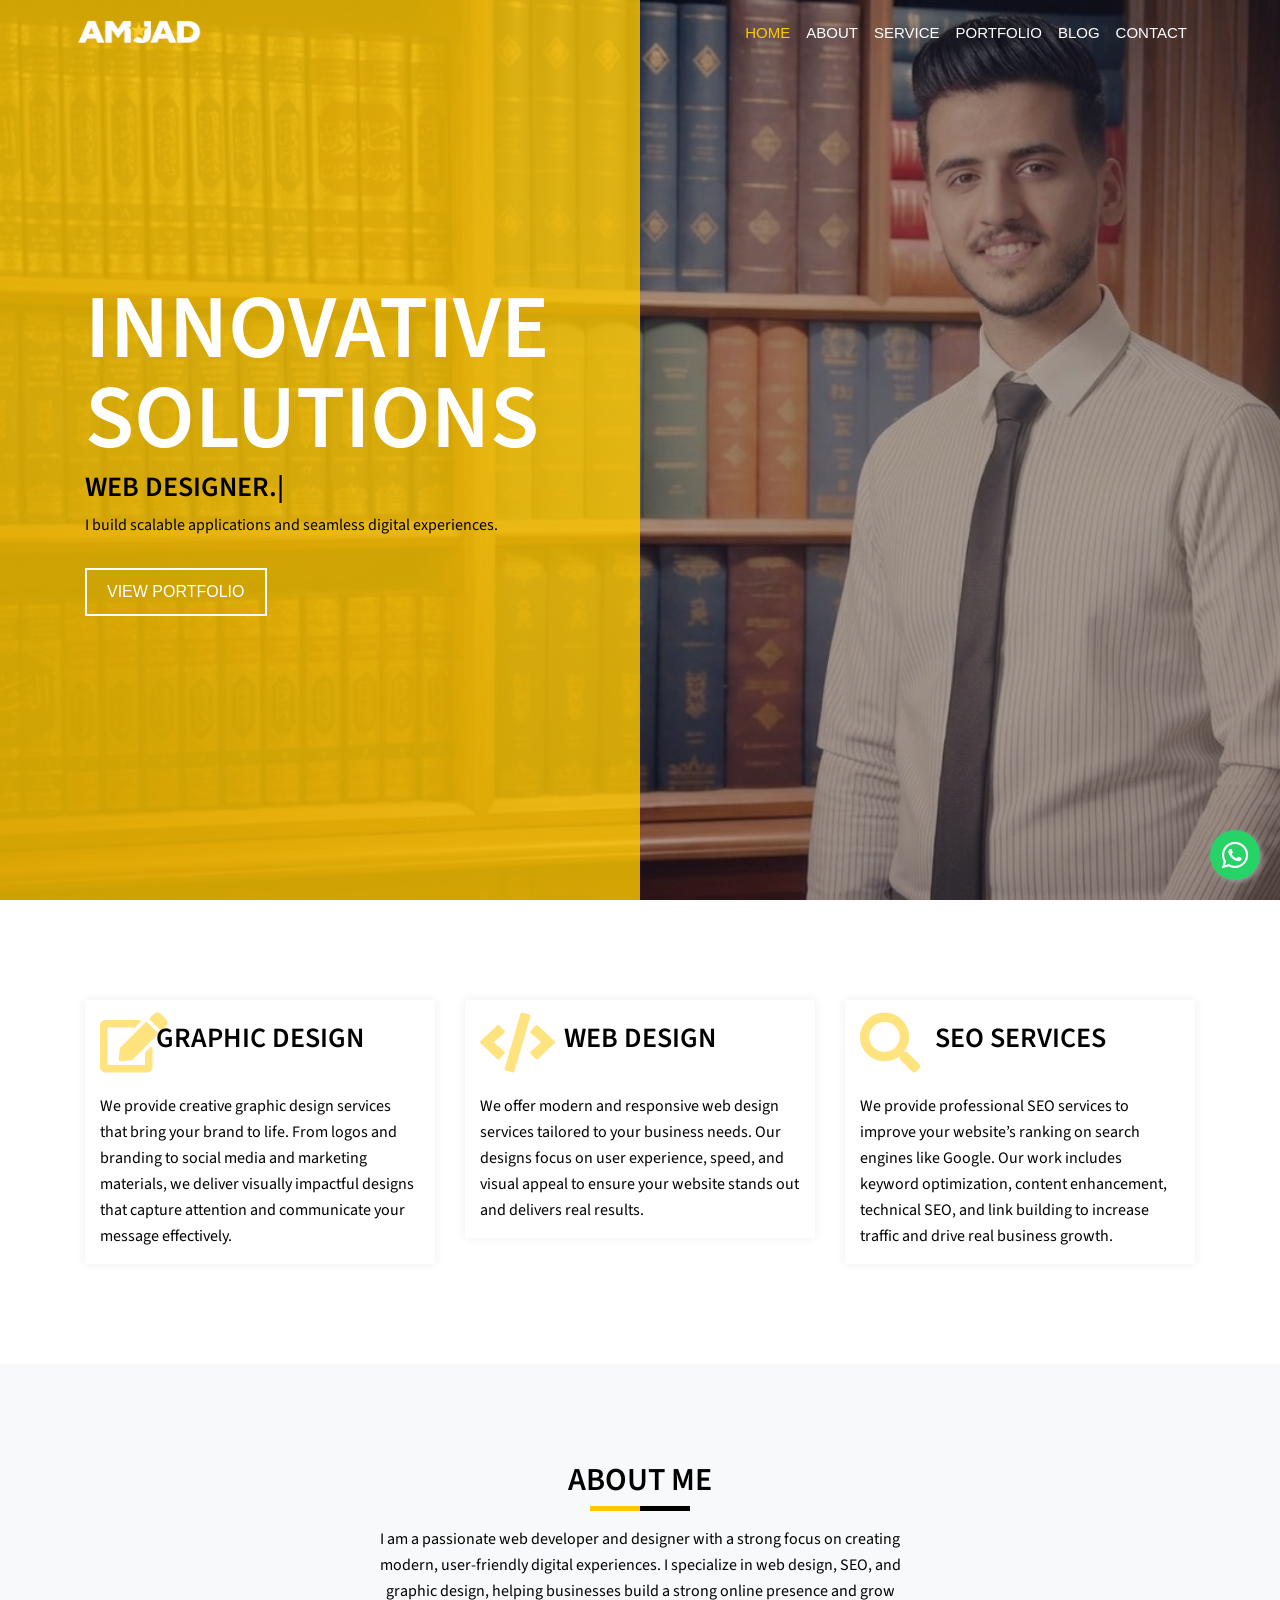
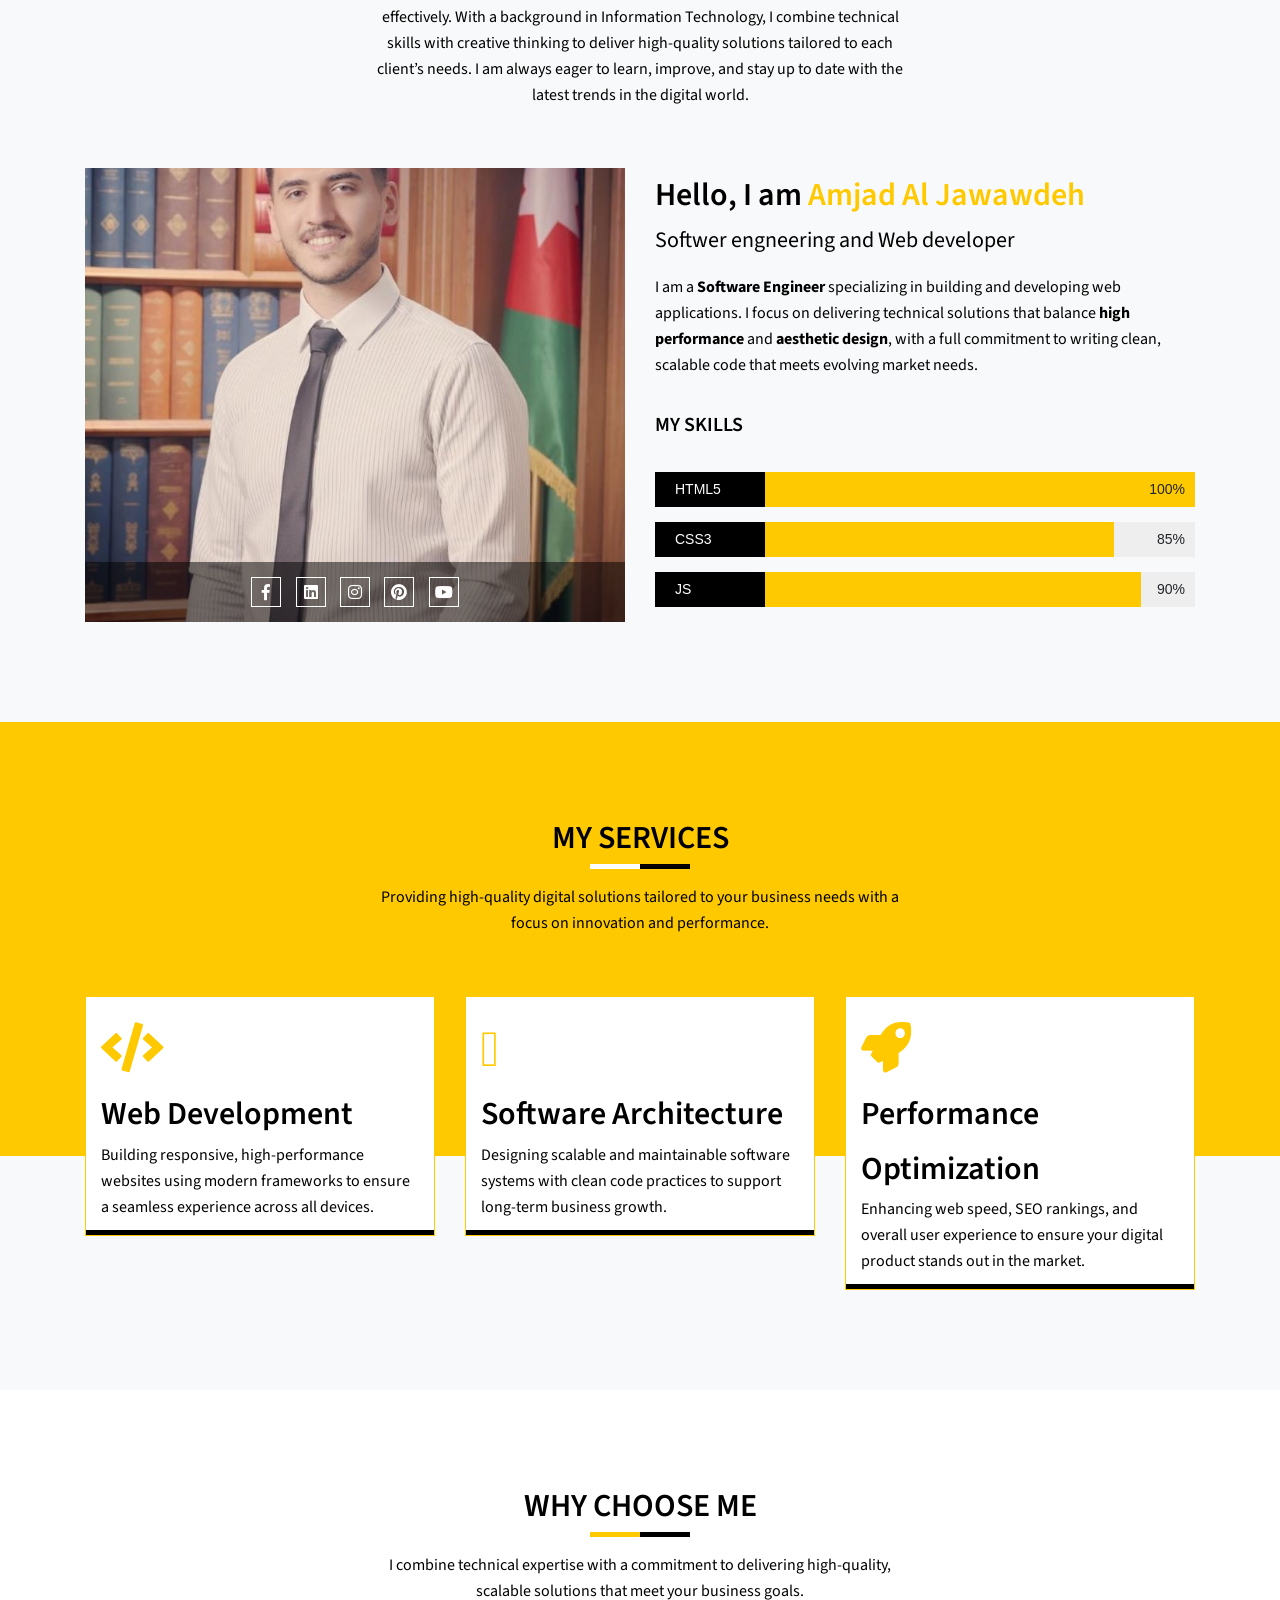
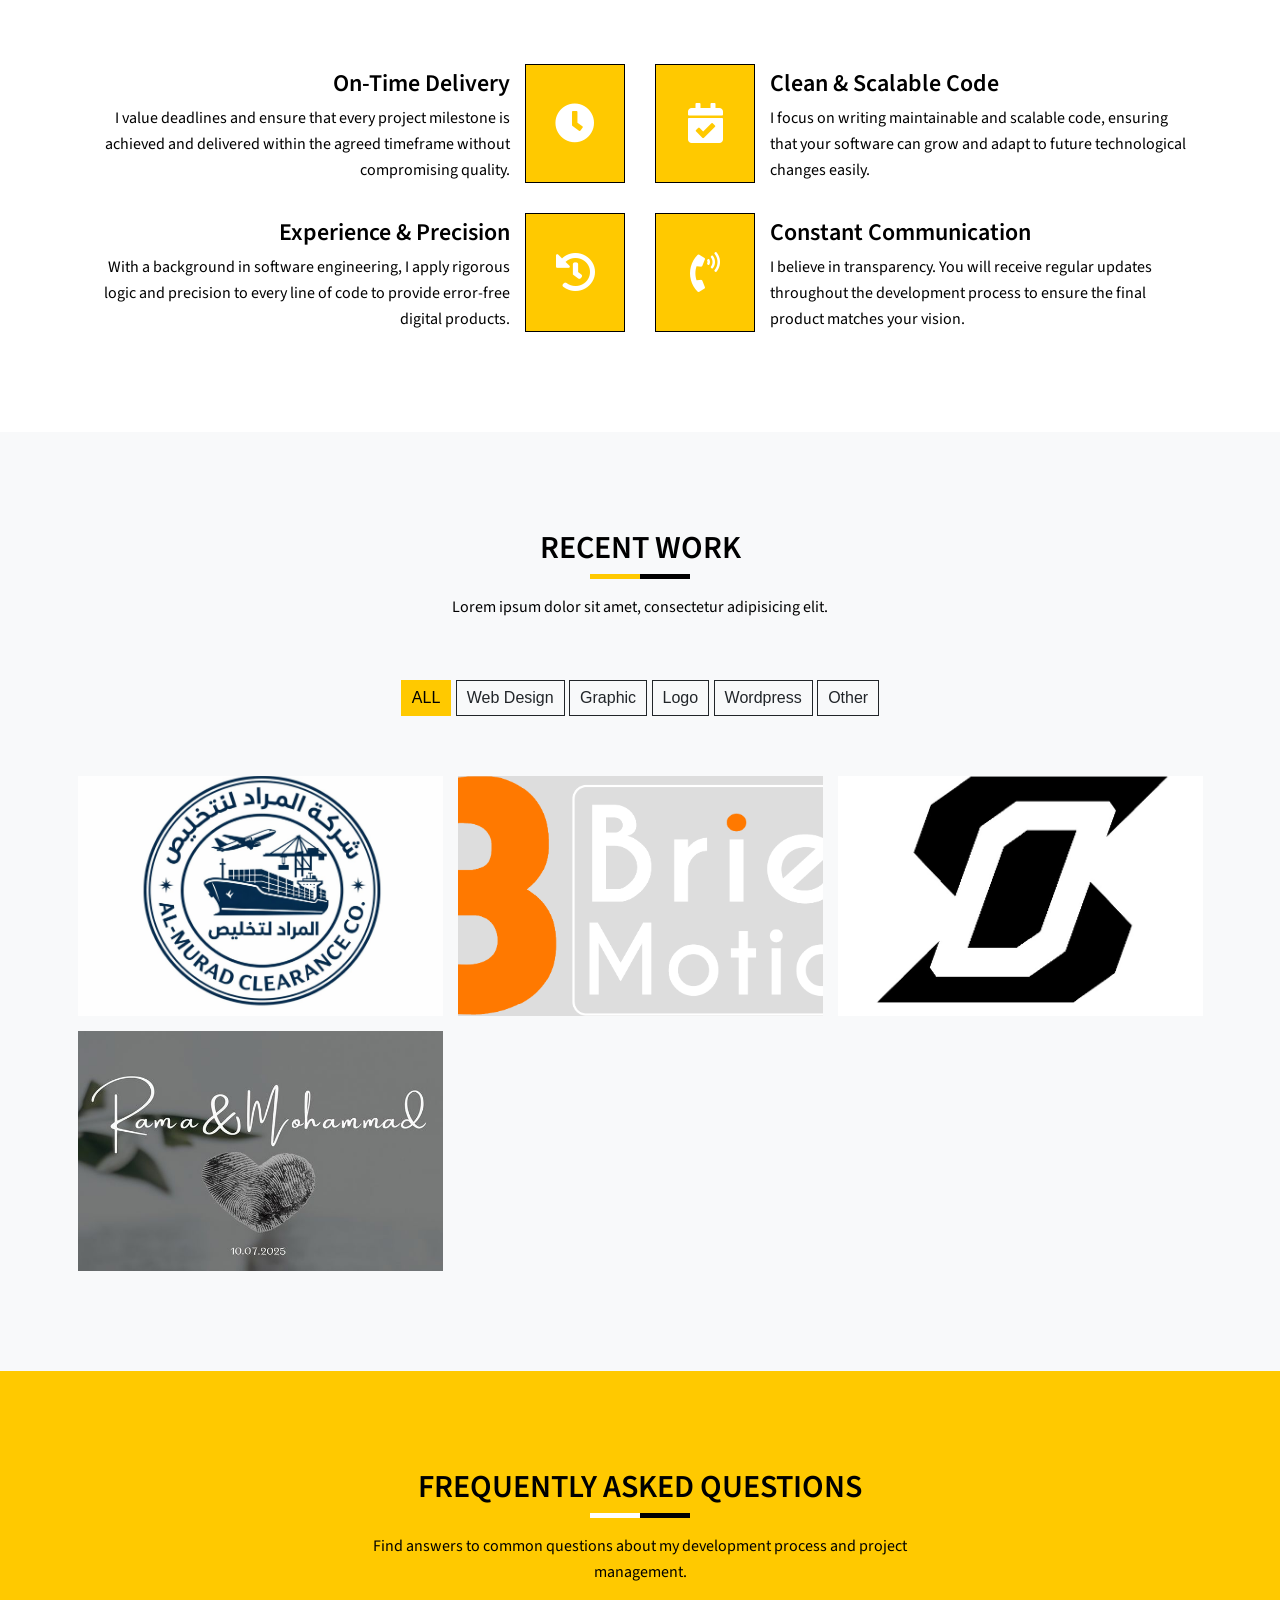
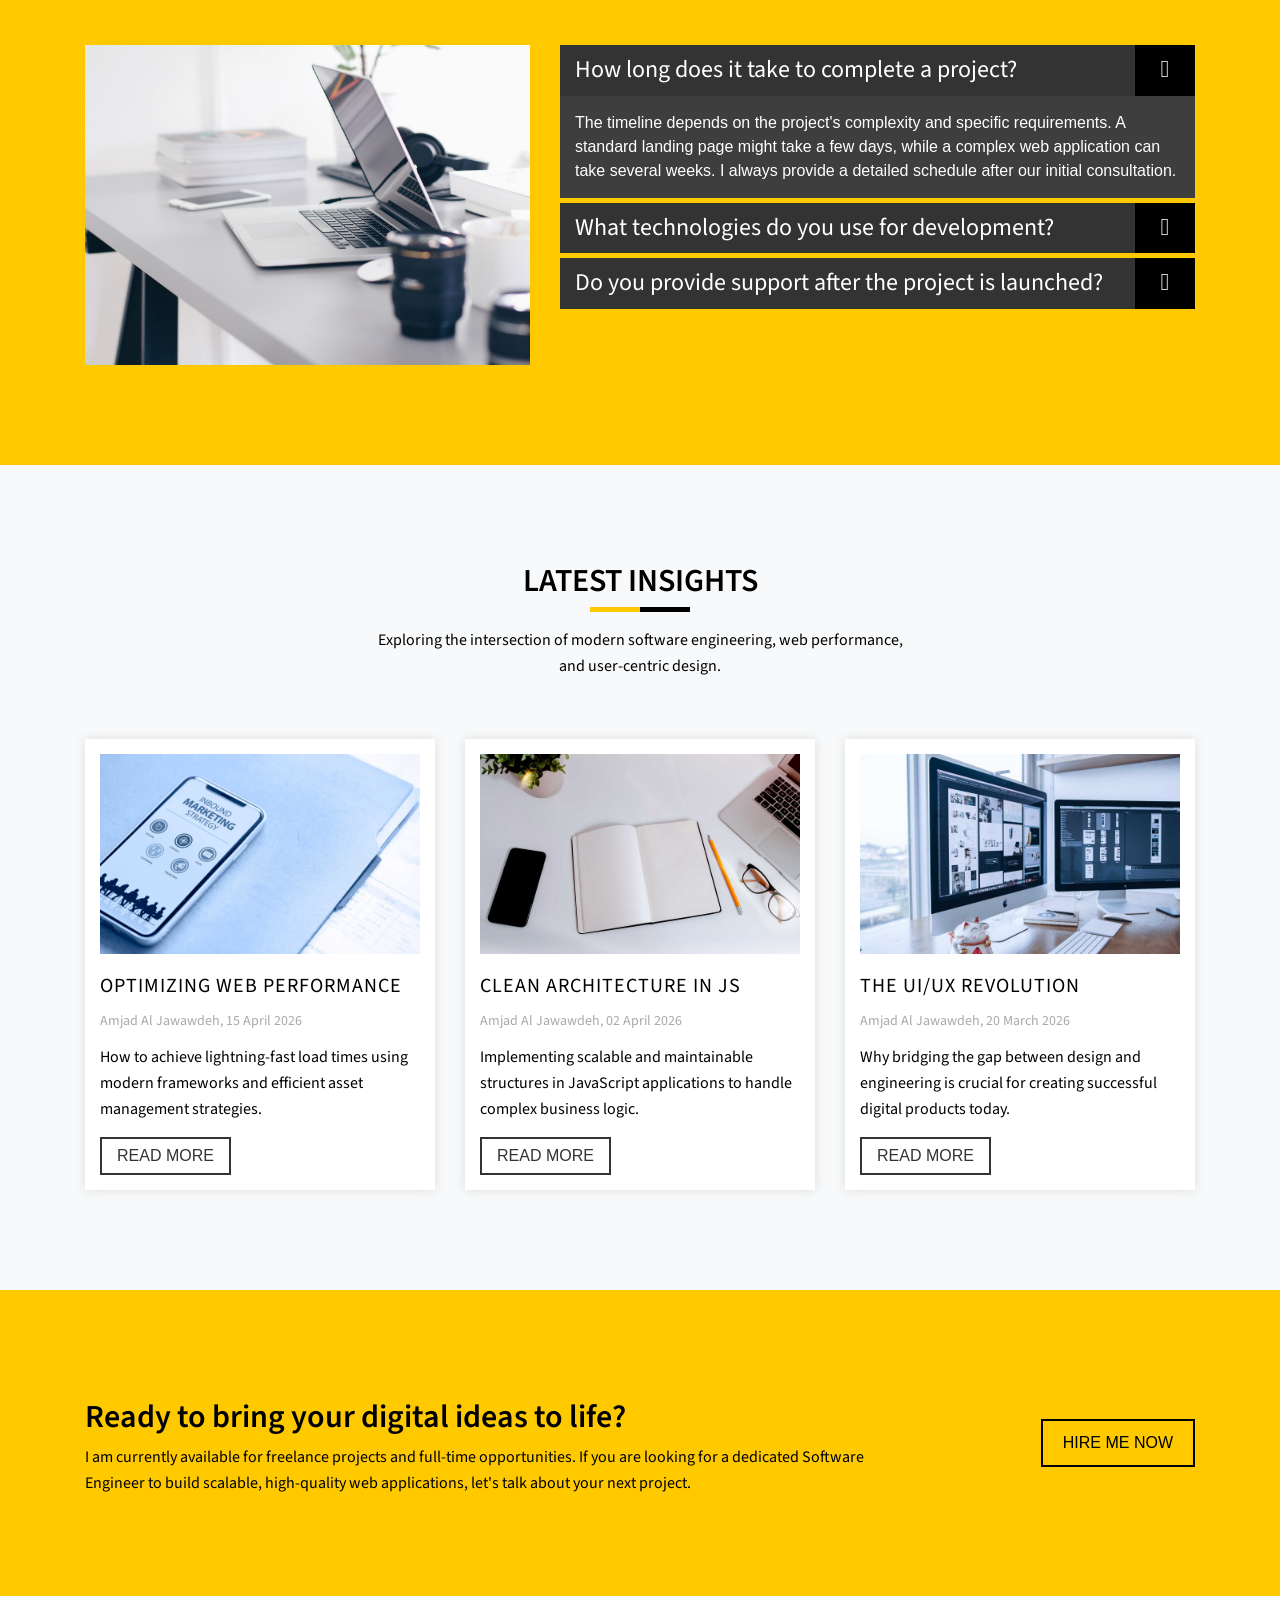
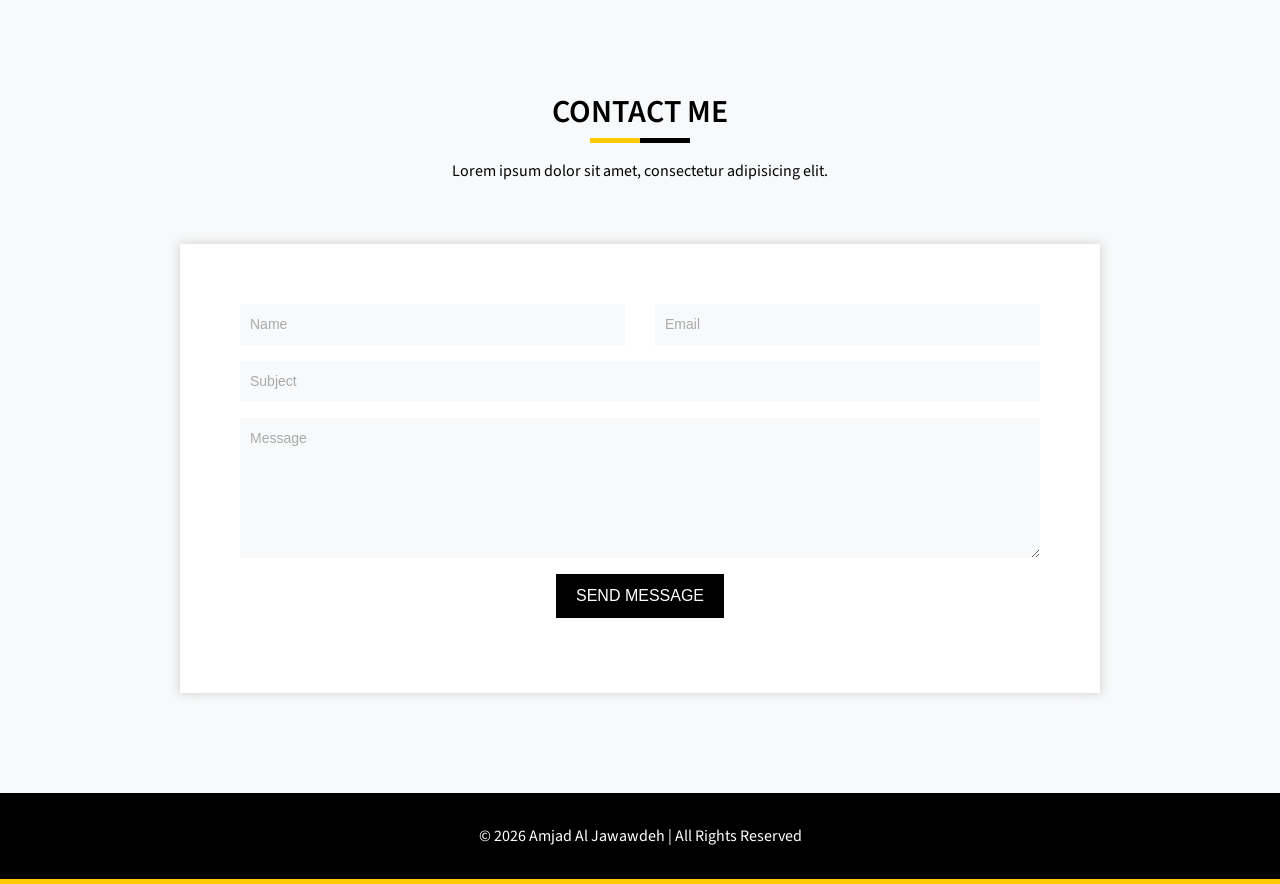
<file: index.html>
<!DOCTYPE html>
<html lang="en">

<head>
    <meta charset="UTF-8">
    <meta name="viewport" content="width=device-width, initial-scale=1">
    <meta http-equiv="X-UA-Compatible" content="IE=edge" />
    
    <title>Amjad Al Jawawdeh | Portfolio & Software Engineer</title>
    <meta name="description" content="Professional Portfolio of Amjad Al Jawawdeh. Software Engineer and Technical Professional. Discover my skills, projects, and expertise in modern technology.">
    <meta name="keywords" content="Amjad Al Jawawdeh, Software Engineer, Portfolio, Programmer, Jordan, CV, Tech Support">
    <meta name="author" content="Amjad Al Jawawdeh">

    <meta property="og:title" content="Amjad Al Jawawdeh | Personal CV & Portfolio">
    <meta property="og:description" content="Technical Professional specialized in Software Development and Technical Support. Click to view my full professional journey.">
    <meta property="og:image" content="assets/images/me.jpg"> 
    <meta property="og:image:width" content="1024">
    <meta property="og:image:height" content="1024">
    <meta property="og:url" content="https://amjadjw3.github.io/profile/"> <meta property="og:type" content="website">

    <meta name="twitter:card" content="summary_large_image">
    <meta name="twitter:title" content="Amjad Al Jawawdeh | Portfolio">
    <meta name="twitter:description" content="Software Engineer & Technical Support Portfolio.">
    <meta name="twitter:image" content="assets/images/me.jpg">

    <link rel="icon" href="assets/images/favicon.png" type="image/x-icon">

    <link href="https://fonts.googleapis.com/css?family=Source+Sans+Pro:300,400,600&display=swap" rel="stylesheet">

    <link rel="stylesheet" href="assets/css/bootstrap.min.css">
    <link rel="stylesheet" href="assets/css/fontawesome-all.min.css">
    <link rel="stylesheet" href="assets/css/lightbox.min.css">
    <link rel="stylesheet" href="assets/css/owl.carousel.min.css">
    <link rel="stylesheet" href="assets/css/animate.css">
    <link rel="stylesheet" href="style.css">
    <link rel="stylesheet" href="assets/css/responsive.css">
</head>

<body data-spy="scroll" data-target=".navbar-nav">
    
     <!-- Preloader -->
    <div class="preloader">
        <div class="spinner">
            <div class="cube1"></div>
            <div class="cube2"></div>
        </div>
    </div>
    <!-- // Preloader -->
    

    <!-- ====== Header ====== -->
    <header id="header" class="header">
        <!-- ====== Navbar ====== -->
        <nav class="navbar navbar-expand-lg fixed-top">
            <div class="container">
                <!-- Logo -->
                <a class="navbar-brand logo" href="index.html">
                    <img src="assets/images/logo.png" alt="logo">
                </a>
                <!-- // Logo -->

                <!-- Mobile Menu -->
                <button class="navbar-toggler" type="button" data-toggle="collapse" data-target="#navbarSupportedContent" aria-expanded="false"><span><i class="fa fa-bars"></i></span></button>
                <!-- Mobile Menu -->

                <div class="collapse navbar-collapse main-menu" id="navbarSupportedContent">
                    <ul class="navbar-nav ml-auto">
                        <li class="nav-item active"><a class="nav-link" href="#home">HOME</a></li>
                        <li class="nav-item"><a class="nav-link" href="#about">ABOUT</a></li>
                        <li class="nav-item"><a class="nav-link" href="#service">SERVICE</a></li>
                        <li class="nav-item"><a class="nav-link" href="#portfolio">PORTFOLIO</a></li>
                        <li class="nav-item"><a class="nav-link" href="blog.html">BLOG</a></li>
                        <li class="nav-item"><a class="nav-link pr0" href="#contact">CONTACT</a></li>
                    </ul>
                </div>
            </div>
        </nav>
        <!-- ====== // Navbar ====== -->
    </header>
    <!-- ====== // Header ====== -->

    <!-- ====== Hero Area ====== -->
    <div class="hero-aria" id="home">
        <!-- Hero Area Content -->
        <div class="container">
            <div class="hero-content h-100">
                <div class="d-table">
    <div class="d-table-cell">
        <h2 class="text-uppercase">Innovative Solutions</h2>
        <h3 class="text-uppercase"><span class="typed">Software Engineering, Web Development, UI/UX Design</span></h3>
        <p>I build scalable applications and seamless digital experiences.</p>
        <a href="#portfolio" class="button smooth-scroll">View Portfolio</a>
    </div>
</div>
            </div>
        </div>
        <!-- // Hero Area Content -->
        <!-- Hero Area Slider -->
        <div class="hero-area-slids owl-carousel">
            <div class="single-slider">
                <!-- Single Background -->
                <div class="slider-bg" style="background-image: url(assets/images/hero-area/img-1.jpg)"></div>
                <!-- // Single Background -->
            </div>
            <div class="single-slider">
                <!-- Single Background -->
                <div class="slider-bg" style="background-image: url(assets/images/hero-area/img-2.jpg)"></div>
                <!-- // Single Background -->
            </div>
        </div>
        <!-- // Hero Area Slider -->
    </div>
    <!-- ====== //Hero Area ====== -->

    <!-- ====== Featured Area ====== -->
    <section id="featured" class="section-padding pb-70">
        <div class="container">
            <div class="row">
                <!-- single featured item -->
                <div class="col-lg-4 col-md-6">
                    <div class="single-featured-item-wrap">
                        <h3><a href="#">Graphic Design</a></h3>
                        <div class="single-featured-item">
                            <div class="featured-icon">
                                <i class="fa fa-edit"></i>
                            </div>
                            <p>We provide creative graphic design services that bring your brand to life. From logos and branding to social media and marketing materials, we deliver visually impactful designs that capture attention and communicate your message effectively.
</p>
                        </div>
                    </div>
                </div>
                <!-- single featured item -->
                <!-- single featured item -->
                <div class="col-lg-4 col-md-6">
                    <div class="single-featured-item-wrap">
                        <h3><a href="#">Web Design</a></h3>
                        <div class="single-featured-item">
                            <div class="featured-icon">
                                <i class="fa fa-code"></i>
                            </div>
                            <p>We offer modern and responsive web design services tailored to your business needs. Our designs focus on user experience, speed, and visual appeal to ensure your website stands out and delivers real results.
</p>
                        </div>
                    </div>
                </div>
                <!-- single featured item -->
                <!-- single featured item -->
                <div class="col-lg-4 col-md-6">
                    <div class="single-featured-item-wrap">
                        <h3><a href="#">SEO Services</a></h3>
                        <div class="single-featured-item">
                            <div class="featured-icon">
                                <i class="fa fa-search"></i>
                            </div>
                            <p>We provide professional SEO services to improve your website’s ranking on search engines like Google. Our work includes keyword optimization, content enhancement, technical SEO, and link building to increase traffic and drive real business growth.
</p>
                        </div>
                    </div>
                </div>
                <!-- single featured item -->
            </div>
        </div>
    </section>
    <!-- ====== //Featured Area ====== -->

    <!-- ====== About Area ====== -->
    <section id="about" class="section-padding about-area bg-light">
        <div class="container">
            <!-- Section Title -->
            <div class="row justify-content-center">
                <div class="col-lg-6 ">
                    <div class="section-title text-center">
                        <h2>About Me</h2>
                        <p>I am a passionate web developer and designer with a strong focus on creating modern, user-friendly digital experiences. I specialize in web design, SEO, and graphic design, helping businesses build a strong online presence and grow effectively.

With a background in Information Technology, I combine technical skills with creative thinking to deliver high-quality solutions tailored to each client’s needs. I am always eager to learn, improve, and stay up to date with the latest trends in the digital world.
</p>
                    </div>
                </div>
            </div>
            <!-- //Section Title -->
            <div class="row">
                <div class="col-lg-6">
                    <div class="about-bg" style="background-image:url(assets/images/about-bg.jpg)">
                        <!-- Social Link -->
                        <div class="social-aria">
                            <a target="_blank" href="https://www.facebook.com/share/18hvsrVY7y/?mibextid=wwXIfr"><i class="fab fa-facebook-f"></i></a>
                            <a target="_blank" href="https://sa.linkedin.com/in/amjad-jw-b3a5a7259"><i class="fab fa-linkedin"></i></a>
                            <a target="_blank" href="https://www.instagram.com/amjad.jw/"><i class="fab fa-instagram"></i></a>
                            <a target="_blank" href="#"><i class="fab fa-pinterest"></i></a>
                            <a target="_blank" href="#"><i class="fab fa-youtube"></i></a>
                        </div>
                        <!-- // Social Link -->
                    </div>
                </div>
                <div class="col-lg-6">
                    <div class="about-content">
                        <h2>Hello, I am <span>Amjad Al Jawawdeh</span></h2>
                        <h4>Softwer engneering and Web developer</h4>
                        <p>
  I am a <strong>Software Engineer</strong> specializing in building and developing web applications. 
  I focus on delivering technical solutions that balance <strong>high performance</strong> and <strong>aesthetic design</strong>, 
  with a full commitment to writing clean, scalable code that meets evolving market needs.
</p>
                        <h5>My Skills</h5>

                        <!-- Skill Area -->
                        <div id="skills" class="skill-area">

                            <!-- Single skill -->
                            <div class="single-skill">
                                <div class="skillbar" data-percent="100%">
                                    <div class="skillbar-title"><span>HTML5</span></div>
                                    <div class="skillbar-bar"></div>
                                    <div class="skill-bar-percent">100%</div>
                                </div>
                            </div>
                            <!-- //Single skill -->

                            <!-- Single skill -->
                            <div class="single-skill">
                                <div class="skillbar" data-percent="85%">
                                    <div class="skillbar-title"><span>CSS3</span></div>
                                    <div class="skillbar-bar"></div>
                                    <div class="skill-bar-percent">85%</div>
                                </div>
                            </div>
                            <!-- //Single skill -->

                            <!-- Single skill -->
                            <div class="single-skill">
                                <div class="skillbar" data-percent="90%">
                                    <div class="skillbar-title"><span>JS</span></div>
                                    <div class="skillbar-bar"></div>
                                    <div class="skill-bar-percent">90%</div>
                                </div>
                            </div>
                            <!-- //Single skill -->

                        </div>
                        <!-- //Skill Area -->
                    </div>
                </div>
            </div>
        </div>
    </section>
    <!-- ====== // About Area ====== -->


    <!-- ====== Fact Counter Section ====== -->
   

    <!-- ====== Service Section ====== -->
    <section id="service" class="section-padding pb-70 service-area bg-light">
    <div class="container">
        <div class="row justify-content-center">
            <div class="col-lg-6 ">
                <div class="section-title text-center">
                    <h2>My Services</h2>
                    <p>Providing high-quality digital solutions tailored to your business needs with a focus on innovation and performance.</p>
                </div>
            </div>
        </div>
        <div class="row">
            <div class="col-lg-4 col-md-6">
                <div class="single-service">
                    <div class="service-icon">
                        <i class="fa fa-code"></i>
                    </div>
                    <h2>Web Development</h2>
                    <p>Building responsive, high-performance websites using modern frameworks to ensure a seamless experience across all devices.</p>
                </div>
            </div>
            
            <div class="col-lg-4 col-md-6">
                <div class="single-service">
                    <div class="service-icon">
                        <i class="fa-cubes"></i>
                    </div>
                    <h2>Software Architecture</h2>
                    <p>Designing scalable and maintainable software systems with clean code practices to support long-term business growth.</p>
                </div>
            </div>

            <div class="col-lg-4 col-md-6">
                <div class="single-service">
                    <div class="service-icon">
                        <i class="fa fa-rocket"></i>
                    </div>
                    <h2>Performance Optimization</h2>
                    <p>Enhancing web speed, SEO rankings, and overall user experience to ensure your digital product stands out in the market.</p>
                </div>
            </div>
        </div>
    </div>
</section>
    <!-- ====== //Service Section ====== -->

    <!-- ====== Why choose Me Section ====== -->
    <section id="why-choose-me" class="section-padding why-choose-us pb-70">
    <div class="container">
        <div class="row justify-content-center">
            <div class="col-lg-6 ">
                <div class="section-title text-center">
                    <h2>Why Choose Me</h2>
                    <p>I combine technical expertise with a commitment to delivering high-quality, scalable solutions that meet your business goals.</p>
                </div>
            </div>
        </div>
        <div class="row">
            <div class="col-md-6">
                <div class="single-why-me why-me-left">
                    <div class="why-me-icon">
                        <div class="d-table">
                            <div class="d-table-cell">
                                <i class="fa fa-clock"></i>
                            </div>
                        </div>
                    </div>
                    <h4>On-Time Delivery</h4>
                    <p>I value deadlines and ensure that every project milestone is achieved and delivered within the agreed timeframe without compromising quality.</p>
                </div>
            </div>

            <div class="col-md-6">
                <div class="single-why-me why-me-right">
                    <div class="why-me-icon">
                        <div class="d-table">
                            <div class="d-table-cell">
                                <i class="fa fa-calendar-check"></i>
                            </div>
                        </div>
                    </div>
                    <h4>Clean & Scalable Code</h4>
                    <p>I focus on writing maintainable and scalable code, ensuring that your software can grow and adapt to future technological changes easily.</p>
                </div>
            </div>

            <div class="col-md-6">
                <div class="single-why-me why-me-left">
                    <div class="why-me-icon">
                        <div class="d-table">
                            <div class="d-table-cell">
                                <i class="fa fa-history"></i>
                            </div>
                        </div>
                    </div>
                    <h4>Experience & Precision</h4>
                    <p>With a background in software engineering, I apply rigorous logic and precision to every line of code to provide error-free digital products.</p>
                </div>
            </div>

            <div class="col-md-6">
                <div class="single-why-me why-me-right">
                    <div class="why-me-icon">
                        <div class="d-table">
                            <div class="d-table-cell">
                                <i class="fa fa-phone-volume"></i>
                            </div>
                        </div>
                    </div>
                    <h4>Constant Communication</h4>
                    <p>I believe in transparency. You will receive regular updates throughout the development process to ensure the final product matches your vision.</p>
                </div>
            </div>
        </div>
    </div>
</section>
    <!-- ====== //Why choose Me Section ====== -->

    <!-- ====== Portfolio Section ====== -->
    <section id="portfolio" class="section-padding pb-85 portfolio-area bg-light">
        <div class="container">
            <!-- Section Title -->
            <div class="row justify-content-center">
                <div class="col-lg-6 ">
                    <div class="section-title text-center">
                        <h2>Recent Work</h2>
                        <p>Lorem ipsum dolor sit amet, consectetur adipisicing elit.</p>
                    </div>
                </div>
            </div>
            <!-- //Section Title -->
            <div class="row justify-content-center">
                <!-- Work List Menu-->
                <div class="col-lg-8">
                    <div class="work-list text-center">
                        <ul>
                            <li class="filter" class="active" data-filter="all">ALL</li>
                            <li class="filter" data-filter=".web">Web Design</li>
                            <li class="filter" data-filter=".graphic">Graphic</li>
                            <li class="filter" data-filter=".logo">Logo</li>
                            <li class="filter" data-filter=".wp">Wordpress</li>
                            <li class="filter" data-filter=".other">Other</li>
                        </ul>
                    </div>
                </div>
                <!-- // Work List Menu -->
            </div>
            <div class="row portfolio">
                <!-- Single Portfolio -->
                <div class="col-lg-4 col-md-6 mix wp graphic">
    <div class="single-portfolio" style="background-image: url(assets/images/portfolio/img-1.jpg)">
        <div class="portfolio-icon text-center">
            <a data-lightbox='lightbox' href="assets/images/portfolio/img-1.jpg"><i class="fas fa-expand-arrows-alt"></i></a>
            
            <a href="https://almuorad.com" target="_blank"><i class="fas fa-link"></i></a>
        </div>
        <div class="portfolio-hover">
            <h4><a href="https://.almuorad.com" target="_blank" style="color: white;">Al-Murad Clearing Co.</a> <span>Shipping & Logistics</span></h4>
        </div>
    </div>
</div>
                <!-- // Single Portfolio -->
                <!-- Single Portfolio -->
                <div class="col-lg-4 col-md-6 mix wp graphic">
    <div class="single-portfolio" style="background-image: url(assets/images/portfolio/img-2.jpg)">
        <div class="portfolio-icon text-center">
            <a data-lightbox='lightbox' href="assets/images/portfolio/img-2.jpg"><i class="fas fa-expand-arrows-alt"></i></a>
            
            <a href="https://briefmotion.net" target="_blank"><i class="fas fa-link"></i></a>
        </div>
        <div class="portfolio-hover">
            <h4><a href="https://briefmotion.net" target="_blank" style="color: white;">Brief Motion</a> <span>Visual Identity & Branding</span></h4>
        </div>
    </div>
</div>
                <!-- // Single Portfolio -->
                <!-- Single Portfolio -->
                <div class="col-lg-4 col-md-6 mix wp graphic">
    <div class="single-portfolio" style="background-image: url(assets/images/portfolio/img-3.jpg)">
        <div class="portfolio-icon text-center">
            <a data-lightbox='lightbox' href="assets/images/portfolio/img-3.jpg"><i class="fas fa-expand-arrows-alt"></i></a>
            
            <a href="https://amjadjw3.github.io/OFFSIDE/" target="_blank"><i class="fas fa-link"></i></a>
        </div>
        <div class="portfolio-hover">
            <h4><a href="https://amjadjw3.github.io/OFFSIDE/" target="_blank" style="color: white;">Offside Station </a> <span>placing scatterers </span></h4>
        </div>
    </div>
</div>
                <!-- // Single Portfolio -->
                <!-- Single Portfolio -->
                <div class="col-lg-4 col-md-6 mix wp graphic">
    <div class="single-portfolio" style="background-image: url(assets/images/portfolio/img-4.jpg)">
        <div class="portfolio-icon text-center">
            <a data-lightbox='lightbox' href="assets/images/portfolio/img-4.jpg"><i class="fas fa-expand-arrows-alt"></i></a>
            
            <a href="https://amjadjw3.github.io/wedding/" target="_blank"><i class="fas fa-link"></i></a>
        </div>
        <div class="portfolio-hover">
            <h4><a href="https://amjadjw3.github.io/wedding/" target="_blank" style="color: white;">wedding </a> <span>wedding </span></h4>
        </div>
    </div>
</div>
                <!-- // Single Portfolio -->
                <!-- Single Portfolio -->
                
                <!-- // Single Portfolio -->
            </div>
        </div>
    </section>
    <!-- ====== // Portfolio Section ====== -->

    <!-- ====== Frequently asked questions ====== -->
    <section class="section-padding faq-area bg-secondary">
    <div class="container">
        <div class="row justify-content-center">
            <div class="col-lg-6 ">
                <div class="section-title text-center faq-title">
                    <h2>Frequently Asked Questions</h2>
                    <p>Find answers to common questions about my development process and project management.</p>
                </div>
            </div>
        </div>
        <div class="row">
            <div class="col-lg-5">
                <div class="faq-bg bg-img" style="background-image: url(assets/images/faq.jpeg)"></div>
            </div>
            <div class="col-lg-7">
                <div class="faq-content" id="accordion">

                    <div class="single-faq">
                        <h4 class="collapsed" data-toggle="collapse" data-target="#faq-1">How long does it take to complete a project?</h4>
                        <div id="faq-1" class="collapse show" data-parent="#accordion">
                            <div class="faq-body">
                                The timeline depends on the project's complexity and specific requirements. A standard landing page might take a few days, while a complex web application can take several weeks. I always provide a detailed schedule after our initial consultation.
                            </div>
                        </div>
                    </div>
                    <div class="single-faq">
                        <h4 class="collapsed" data-toggle="collapse" data-target="#faq-2">What technologies do you use for development?</h4>
                        <div id="faq-2" class="collapse" data-parent="#accordion">
                            <div class="faq-body">
                                I utilize modern tools and frameworks to ensure high performance and scalability. This includes HTML5, CSS3, and JavaScript, along with modern backend and frontend libraries. I select the best stack based on your project's unique goals.
                            </div>
                        </div>
                    </div>
                    <div class="single-faq">
                        <h4 class="collapsed" data-toggle="collapse" data-target="#faq-3">Do you provide support after the project is launched?</h4>
                        <div id="faq-3" class="collapse" data-parent="#accordion">
                            <div class="faq-body">
                                Yes, I offer post-launch support to ensure everything runs smoothly. Whether it's minor updates, bug fixes, or performance monitoring, I am available to help your project succeed in the long run.
                            </div>
                        </div>
                    </div>
                    </div>
                </div>
        </div>
    </div>
</section>
    <!-- ====== // Frequently asked questions ====== -->
<section class="section-padding pb-70 blog-section bg-light">
        <div class="container">
            <div class="row justify-content-center">
                <div class="col-lg-6 ">
                    <div class="section-title text-center">
                        <h2>Latest Insights</h2>
                        <p>Exploring the intersection of modern software engineering, web performance, and user-centric design.</p>
                    </div>
                </div>
            </div>
            <div class="row">
                <div class="col-lg-4 col-md-6">
                    <div class="single-blog">
                        <div class="blog-thumb" style="background-image: url(assets/images/blog/img-1.jpg)"></div>
                        <h4 class="blog-title"><a href="single-blog.html">Optimizing Web Performance</a></h4>
                        <p class="blog-meta"><a href="#">Amjad Al Jawawdeh</a>, 15 April 2026</p>
                        <p>How to achieve lightning-fast load times using modern frameworks and efficient asset management strategies.</p>
                        <a href="single-blog.html" class="button">Read More</a>
                    </div>
                </div>
                <div class="col-lg-4 col-md-6">
                    <div class="single-blog">
                        <div class="blog-thumb" style="background-image: url(assets/images/blog/img-2.jpg)"></div>
                        <h4 class="blog-title"><a href="single-blog.html">Clean Architecture in JS</a></h4>
                        <p class="blog-meta"><a href="#">Amjad Al Jawawdeh</a>, 02 April 2026</p>
                        <p>Implementing scalable and maintainable structures in JavaScript applications to handle complex business logic.</p>
                        <a href="single-blog.html" class="button">Read More</a>
                    </div>
                </div>
                <div class="col-lg-4 col-md-6">
                    <div class="single-blog">
                        <div class="blog-thumb" style="background-image: url(assets/images/blog/img-3.jpg)"></div>
                        <h4 class="blog-title"><a href="single-blog.html">The UI/UX Revolution</a></h4>
                        <p class="blog-meta"><a href="#">Amjad Al Jawawdeh</a>, 20 March 2026</p>
                        <p>Why bridging the gap between design and engineering is crucial for creating successful digital products today.</p>
                        <a href="single-blog.html" class="button">Read More</a>
                    </div>
                </div>
            </div>
        </div>
    </section>
    <!-- ====== // Blog Section ====== -->


   
    <!-- ====== // Testimonial Section ====== -->


<section class="section-padding call-to-action-aria bg-secondary">
        <div class="container">
            <div class="row">
                <div class="col-lg-9">
                    <h2>Ready to bring your digital ideas to life?</h2>
                    <p>I am currently available for freelance projects and full-time opportunities. If you are looking for a dedicated Software Engineer to build scalable, high-quality web applications, let's talk about your next project.</p>
                </div>
                <div class="col-lg-3">
                    <div class="cta-button">
                        <div class="d-table">
                            <div class="d-table-cell">
                                <a href="#contact" class="button smooth-scroll">Hire Me Now</a>
                            </div>
                        </div>
                    </div>
                </div>
            </div>
        </div>
    </section>
    <!-- ====== // Call to Action Area ====== -->


    

    <!-- ====== Contact Area ====== -->
    <section id="contact" class="section-padding contact-section bg-light">
        <div class="container">
            <!-- Section Title -->
            <div class="row justify-content-center">
                <div class="col-lg-6 ">
                    <div class="section-title text-center">
                        <h2>Contact Me</h2>
                        <p>Lorem ipsum dolor sit amet, consectetur adipisicing elit.</p>
                    </div>
                </div>
            </div>
            <!-- //Section Title -->

            <!-- Contact Form -->
            <div class="row justify-content-center">
                <div class="col-lg-10">
                    <!-- Form -->
                    <form id="contact-form" action="mail.php" method="post" class="contact-form bg-white">
                        <div class="row">
                            <div class="col-lg-6 form-group">
                                <input type="text" class="form-control" name="name" required placeholder="Name">
                            </div>
                            <div class="col-lg-6 form-group">
                                <input type="email" class="form-control" name="email" required placeholder="Email">
                            </div>
                        </div>
                        <div class="form-group">
                            <input type="text" class="form-control" name="subject" required placeholder="Subject">
                        </div>

                        <div class="form-group">
                            <textarea name="message" id="" class="form-control" required placeholder="Message"></textarea>
                        </div>
                        <div class="form-btn text-center">
                            <button class="button" type="submit">Send Message</button>
                            <p class="form-message"></p>
                        </div>
                    </form>
                    <!-- // Form -->
                </div>
            </div>
            <!-- // Contact Form -->
        </div>
    </section>
    <!-- ====== // Contact Area ====== -->


    <!-- ====== Footer Area ====== -->
    <footer class="footer-area">
        <div class="container">
            <div class="row">
                <div class="col-lg-12 text-center">
                    <div class="copyright-text">
                        <p class="text-white">© 2026 Amjad Al Jawawdeh | All Rights Reserved</p>
                    </div>
                </div>
            </div>
        </div>
    </footer>
    <!-- ====== // Footer Area ====== -->






     <!-- ====== ALL JS ====== -->
   <script src="assets/js/jquery-3.3.1.min.js"></script>
    <script src="assets/js/bootstrap.min.js"></script>
    <script src="assets/js/lightbox.min.js"></script>
    <script src="assets/js/owl.carousel.min.js"></script>
    <script src="assets/js/jquery.mixitup.js"></script>
    <script src="assets/js/wow.min.js"></script>
    <script src="assets/js/typed.js"></script>
    <script src="assets/js/skill.bar.js"></script>
    <script src="assets/js/fact.counter.js"></script>
    <script src="assets/js/main.js"></script>

    <!-- أيقونة واتساب ثابتة -->
<a href="https://wa.me/962795421899" target="_blank" class="whatsapp-float">
    <i class="fab fa-whatsapp"></i>
</a>

<!-- CSS -->
<style>
.whatsapp-float {
    position: fixed;
    width: 50px;
    height: 50px;
    bottom: 20px;
    right: 20px;
    background-color: #25D366; /* أخضر واتساب */
    color: #fff;
    border-radius: 50%;
    text-align: center;
    font-size: 30px;
    box-shadow: 2px 2px 5px #999;
    z-index: 100;
}

.whatsapp-float i {
    margin-top: 10px;
}

.whatsapp-float:hover {
    background-color: #128C7E; /* أخضر أغمق عند المرور */
}
</style>

</body>

</html>
</file>
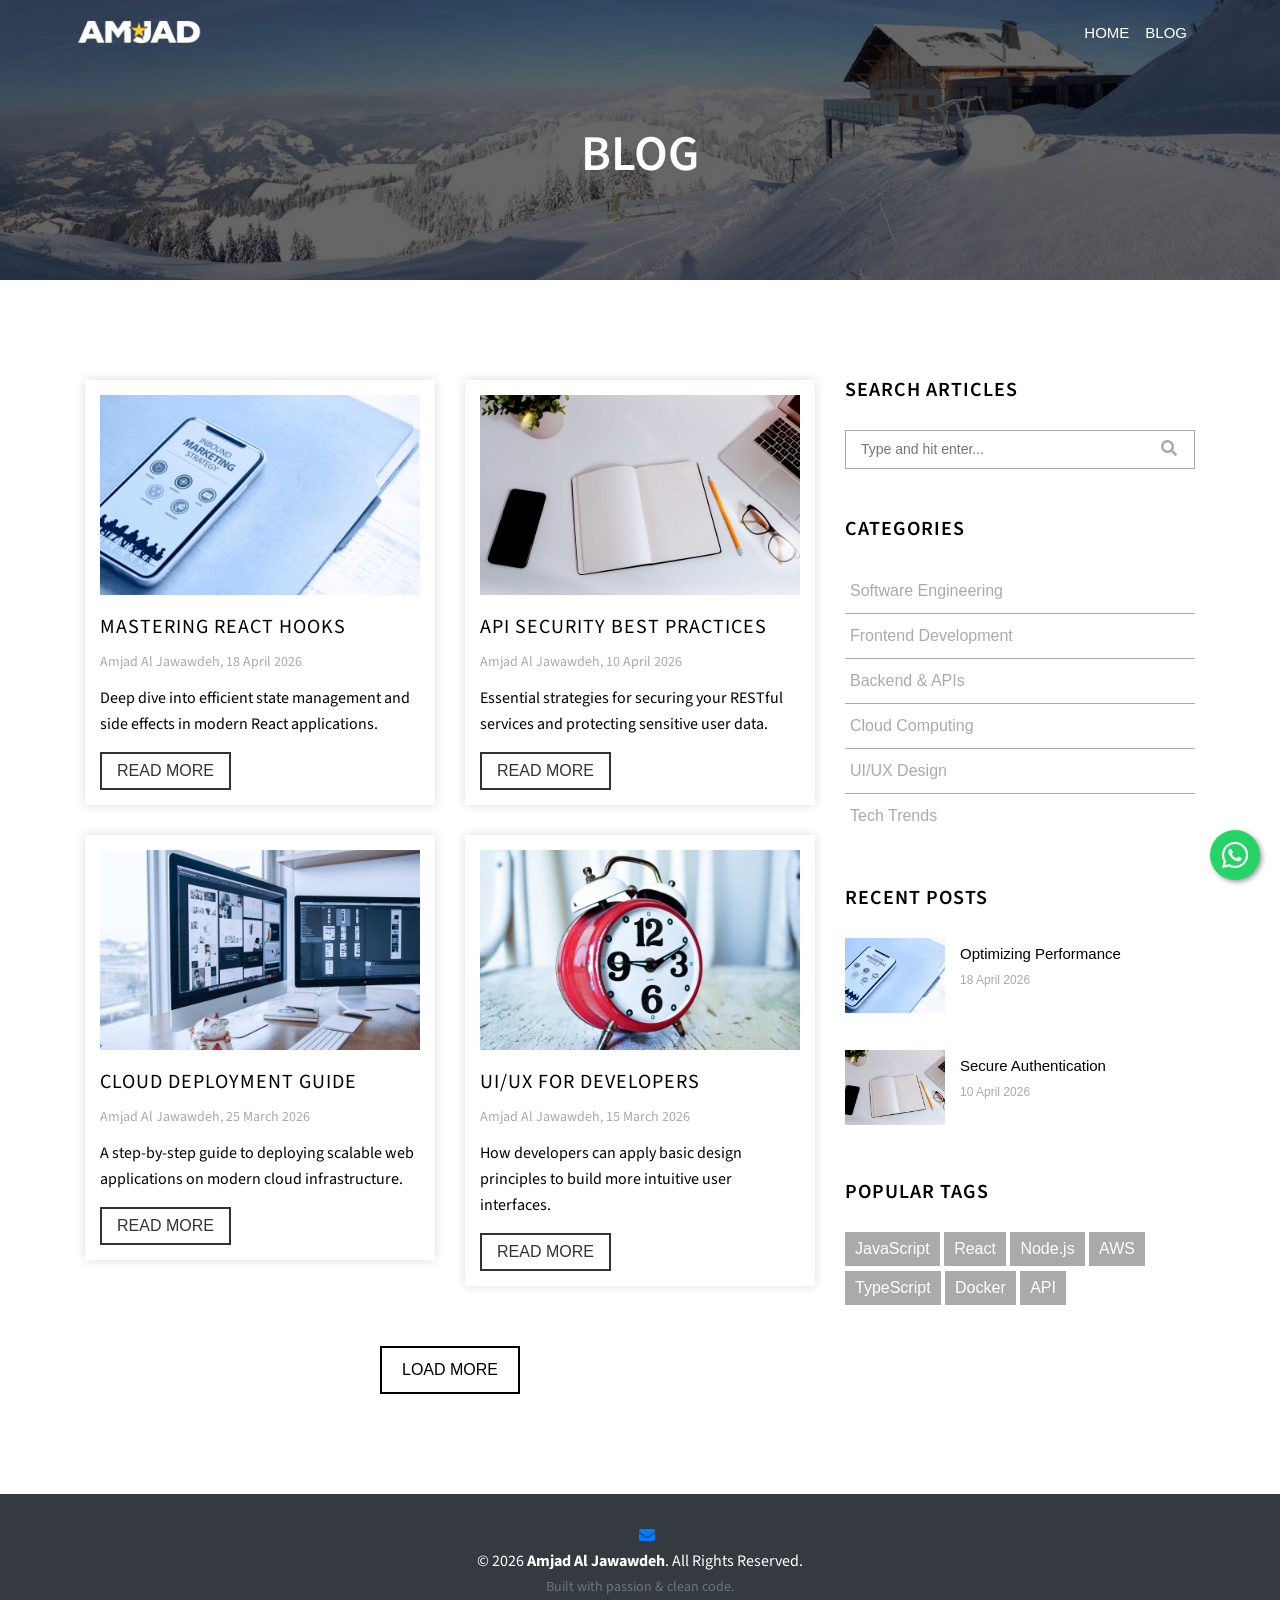
<file: blog.html>
<!DOCTYPE html>
<html lang="en">

<head>
    <meta charset="UTF-8">
    <meta name="viewport" content="width=device-width, initial-scale=1">
    <meta http-equiv="X-UA-Compatible" content="IE=edge" />
    
    <title>Tech Insights Blog | Amjad Al Jawawdeh</title>
    <meta name="description" content="Explore the latest articles on software engineering, technical support, and modern web technologies written by Amjad Al Jawawdeh.">
    <meta name="keywords" content="Software Engineering Blog, Technical Articles, Web Development Insights, Amjad Al Jawawdeh, Tech Support Tips">
    <meta name="author" content="Amjad Al Jawawdeh">

    <meta property="og:title" content="Tech Insights & Professional Blog - Amjad Al Jawawdeh">
    <meta property="og:description" content="Read my latest thoughts and tutorials on software development and technology.">
    <meta property="og:image" content="assets/images/images.jpg"> <meta property="og:url" content="https://amjadjw3.github.io/profile/blog.html">
    <meta property="og:type" content="blog">

    <meta name="twitter:card" content="summary_large_image">
    <meta name="twitter:title" content="Tech Insights Blog | Amjad Al Jawawdeh">
    <meta name="twitter:description" content="Insights into the world of programming and tech support.">

    <link href="https://fonts.googleapis.com/css?family=Source+Sans+Pro:300,400,600&display=swap" rel="stylesheet">

    <link rel="stylesheet" href="assets/css/bootstrap.min.css">
    <link rel="stylesheet" href="assets/css/fontawesome-all.min.css">
    <link rel="stylesheet" href="assets/css/lightbox.min.css">
    <link rel="stylesheet" href="assets/css/owl.carousel.min.css">
    <link rel="stylesheet" href="assets/css/animate.css">
    <link rel="stylesheet" href="style.css">
    <link rel="stylesheet" href="assets/css/responsive.css">
</head>

<body data-spy="scroll" data-target=".navbar-nav">

    <!-- ====== Header ====== -->
    <header id="header" class="header">
        <!-- ====== Navbar ====== -->
        <nav class="navbar navbar-expand-lg fixed-top">
            <div class="container">
                <!-- Logo -->
                <a class="navbar-brand logo" href="index.html">
                    <img src="assets/images/logo.png" alt="logo">
                </a>
                <!-- // Logo -->

                <!-- Mobile Menu -->
                <button class="navbar-toggler" type="button" data-toggle="collapse" data-target="#navbarSupportedContent" aria-expanded="false"><span><i class="fa fa-bars"></i></span></button>
                <!-- Mobile Menu -->

                <div class="collapse navbar-collapse main-menu" id="navbarSupportedContent">
                    <ul class="navbar-nav ml-auto">
                        <li class="nav-item"><a class="nav-link" href="index.html">HOME</a></li>
                        <li class="nav-item"><a class="nav-link active" href="blog.html">BLOG</a></li>
                    </ul>
                </div>
            </div>
        </nav>
        <!-- ====== // Navbar ====== -->

        <!-- Page Title -->
        <div class="page-title bg-img section-padding bg-overlay" style="background-image: url(assets/images/breadcrumb.jpg)">
            <div class="container">
                <div class="row justify-content-center">
                    <div class="col-lg-6 text-center">
                        <h2>Blog</h2>
                    </div>
                </div>
            </div>
        </div>
        <!-- // Page Title -->
    </header>
    <!-- ====== // Header ====== -->



   <section class="blog-section">
        <div class="container">
            <div class="row">
                <div class="col-lg-8">
                    <div class="blog-area">
                        <div class="row">
                            <div class="col-sm-6">
                                <div class="single-blog">
                                    <div class="blog-thumb" style="background-image: url(assets/images/blog/img-1.jpg)"></div>
                                    <h4 class="blog-title"><a href="single-blog.html">Mastering React Hooks</a></h4>
                                    <p class="blog-meta"><a href="#">Amjad Al Jawawdeh</a>, 18 April 2026</p>
                                    <p>Deep dive into efficient state management and side effects in modern React applications.</p>
                                    <a href="single-blog.html" class="button">Read More</a>
                                </div>
                            </div>
                            <div class="col-sm-6">
                                <div class="single-blog">
                                    <div class="blog-thumb" style="background-image: url(assets/images/blog/img-2.jpg)"></div>
                                    <h4 class="blog-title"><a href="single-blog.html">API Security Best Practices</a></h4>
                                    <p class="blog-meta"><a href="#">Amjad Al Jawawdeh</a>, 10 April 2026</p>
                                    <p>Essential strategies for securing your RESTful services and protecting sensitive user data.</p>
                                    <a href="single-blog.html" class="button">Read More</a>
                                </div>
                            </div>
                            <div class="col-sm-6">
                                <div class="single-blog">
                                    <div class="blog-thumb" style="background-image: url(assets/images/blog/img-3.jpg)"></div>
                                    <h4 class="blog-title"><a href="single-blog.html">Cloud Deployment Guide</a></h4>
                                    <p class="blog-meta"><a href="#">Amjad Al Jawawdeh</a>, 25 March 2026</p>
                                    <p>A step-by-step guide to deploying scalable web applications on modern cloud infrastructure.</p>
                                    <a href="single-blog.html" class="button">Read More</a>
                                </div>
                            </div>
                            <div class="col-sm-6">
                                <div class="single-blog">
                                    <div class="blog-thumb" style="background-image: url(assets/images/blog/img-4.jpg)"></div>
                                    <h4 class="blog-title"><a href="single-blog.html">UI/UX for Developers</a></h4>
                                    <p class="blog-meta"><a href="#">Amjad Al Jawawdeh</a>, 15 March 2026</p>
                                    <p>How developers can apply basic design principles to build more intuitive user interfaces.</p>
                                    <a href="single-blog.html" class="button">Read More</a>
                                </div>
                            </div>
                        </div>
                        <div class="row justify-content-center">
                            <div class="col-lg-6 text-center">
                                <a href="#" class="button blog-btn">Load More</a>
                            </div>
                        </div>
                    </div>
                </div>
                
                <div class="col-lg-4">
                    <div class="blog-sidebar">
                        <div class="sidebar-widget">
                            <h2 class="sidebar-title">Search Articles</h2>
                            <form action="blog.html" method="get">
                                <input type="search" placeholder="Type and hit enter...">
                                <button><i class="fa fa-search"></i></button>
                            </form>
                        </div>

                        <div class="sidebar-widget">
                            <h2 class="sidebar-title">Categories</h2>
                            <ol>
                                <li><a href="#">Software Engineering</a></li>
                                <li><a href="#">Frontend Development</a></li>
                                <li><a href="#">Backend & APIs</a></li>
                                <li><a href="#">Cloud Computing</a></li>
                                <li><a href="#">UI/UX Design</a></li>
                                <li><a href="#">Tech Trends</a></li>
                            </ol>
                        </div>

                        <div class="sidebar-widget">
                            <h2 class="sidebar-title">RECENT POSTS</h2>
                            <ol class="recent-post">
                                <li>
                                    <span style="background-image: url(assets/images/blog/img-1.jpg)"></span>
                                    <div class="blog-content">
                                        <a href="single-blog.html">Optimizing Performance</a>
                                        <div class="blog-date">18 April 2026</div>
                                    </div>
                                </li>
                                <li>
                                    <span style="background-image: url(assets/images/blog/img-2.jpg)"></span>
                                    <div class="blog-content">
                                        <a href="single-blog.html">Secure Authentication</a>
                                        <div class="blog-date">10 April 2026</div>
                                    </div>
                                </li>
                            </ol>
                        </div>

                        <div class="sidebar-widget">
                            <h2 class="sidebar-title">POPULAR TAGS</h2>
                            <ol class="tags">
                                <li><a href="#">JavaScript</a></li>
                                <li><a href="#">React</a></li>
                                <li><a href="#">Node.js</a></li>
                                <li><a href="#">AWS</a></li>
                                <li><a href="#">TypeScript</a></li>
                                <li><a href="#">Docker</a></li>
                                <li><a href="#">API</a></li>
                            </ol>
                        </div>
                    </div>
                </div>
                </div>
        </div>
    </section>

    <footer class="footer-area bg-dark">
        <div class="container">
            <div class="row">
                <div class="col-lg-12 text-center">
                    <div class="footer-social-links mb-30">
                        <a href="#" target="_blank"><i class="fa fa-linkedin"></i></a>
                        <a href="#" target="_blank"><i class="fa fa-github"></i></a>
                        <a href="#" target="_blank"><i class="fa fa-twitter"></i></a>
                        <a href="#" target="_blank"><i class="fa fa-envelope"></i></a>
                    </div>
                    <div class="copyright-text">
                        <p class="text-white">&copy; 2026 <strong>Amjad Al Jawawdeh</strong>. All Rights Reserved.</p>
                        <p class="text-muted" style="font-size: 14px;">Built with passion & clean code.</p>
                    </div>
                </div>
            </div>
        </div>
    </footer>


    <!-- ====== ALL JS ====== -->
    <script src="assets/js/jquery-3.3.1.min.js"></script>
    <script src="assets/js/bootstrap.min.js"></script>
    <script src="assets/js/lightbox.min.js"></script>
    <script src="assets/js/owl.carousel.min.js"></script>
    <script src="assets/js/jquery.mixitup.js"></script>
    <script src="assets/js/wow.min.js"></script>
    <script src="assets/js/typed.js"></script>
    <script src="assets/js/main.js"></script>


    <!-- أيقونة واتساب ثابتة -->
<a href="https://wa.me/962795421899" target="_blank" class="whatsapp-float">
   <i class="fab fa-whatsapp"></i>
</a>

<!-- CSS -->
<style>
.whatsapp-float {
    position: fixed;
    width: 50px;
    height: 50px;
    bottom: 20px;
    right: 20px;
    background-color: #25D366; /* أخضر واتساب */
    color: #fff;
    border-radius: 50%;
    text-align: center;
    font-size: 30px;
    box-shadow: 2px 2px 5px #999;
    z-index: 100;
}

.whatsapp-float i {
    margin-top: 10px;
}

.whatsapp-float:hover {
    background-color: #128C7E; /* أخضر أغمق عند المرور */
}
</style>



</body>

</html>
</file>
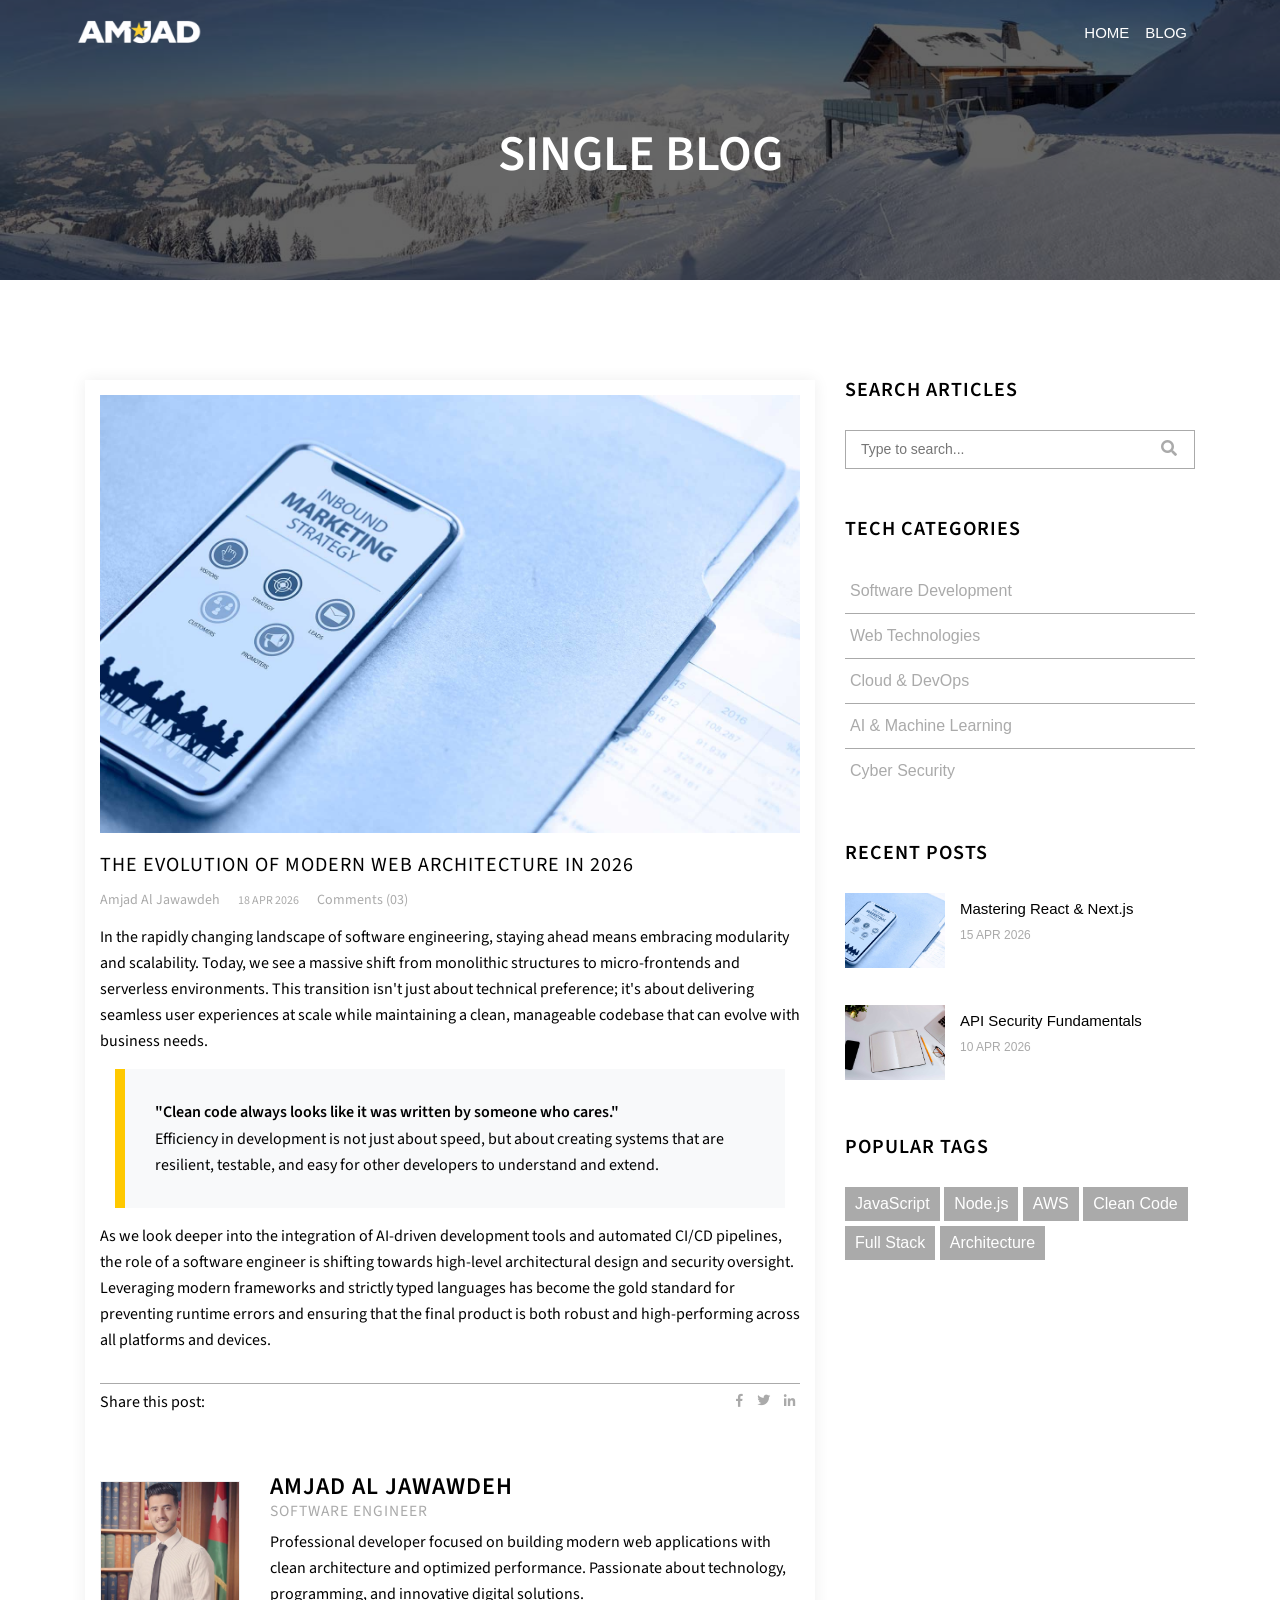
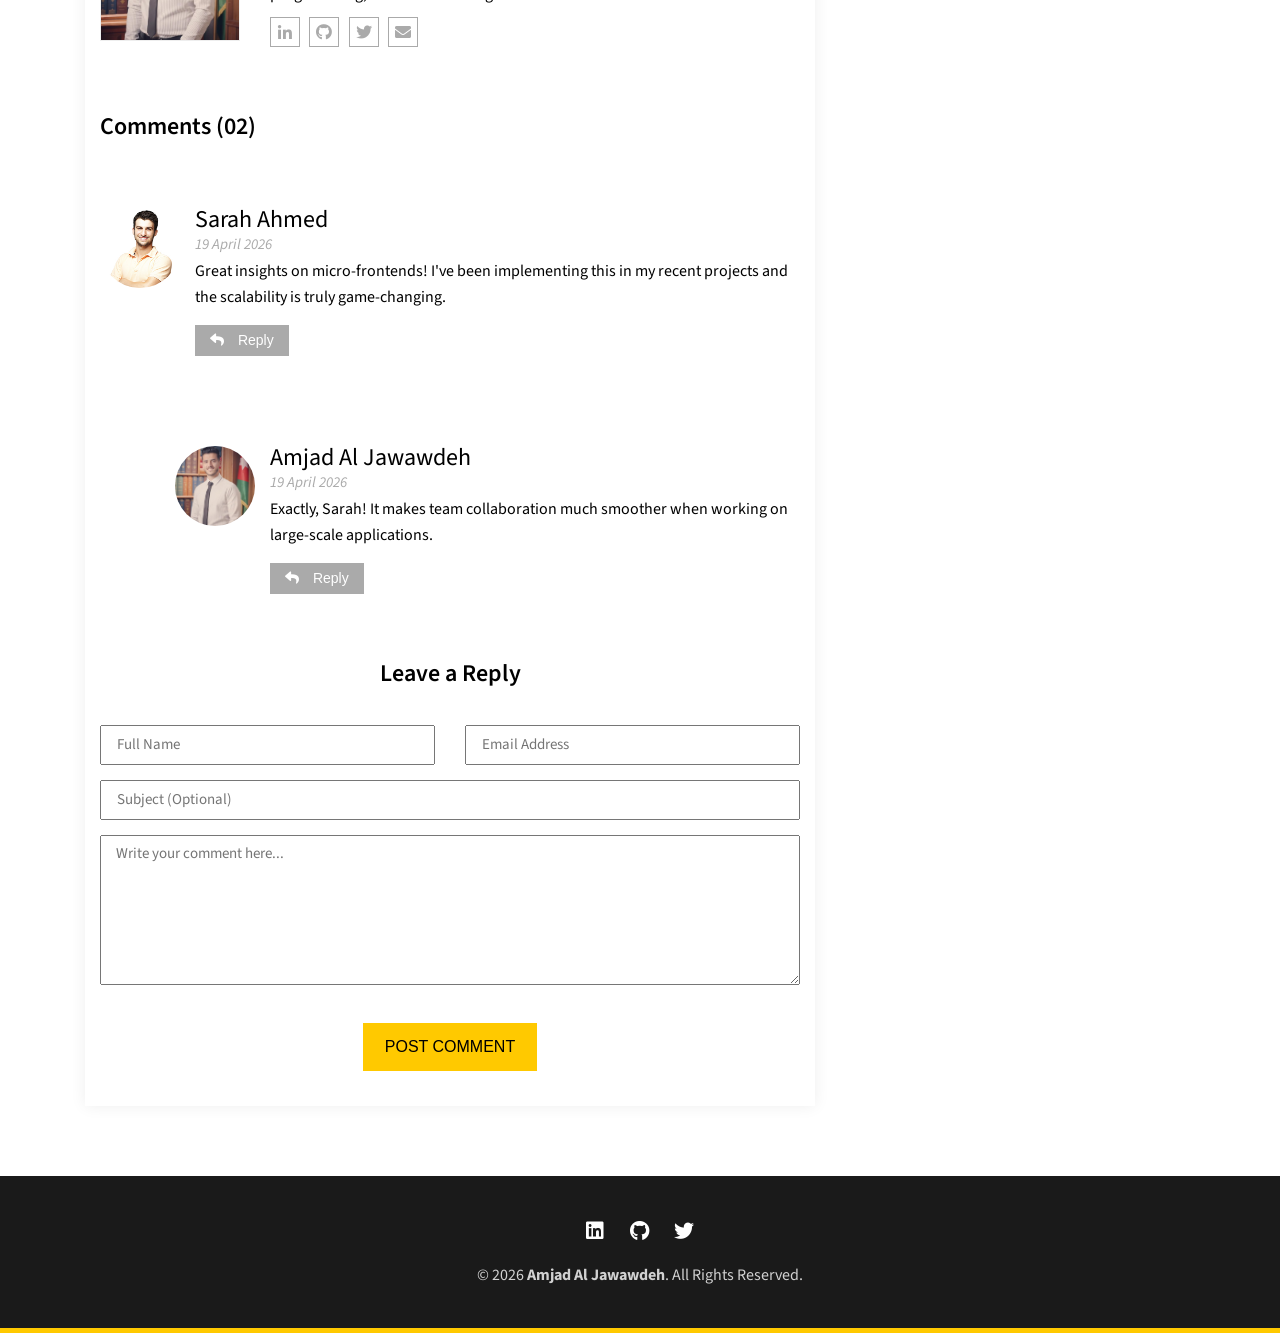
<file: single-blog.html>
<!DOCTYPE html>
<html lang="en">

<head>
    <meta charset="UTF-8">
    <meta name="viewport" content="width=device-width, initial-scale=1">
    <meta http-equiv="X-UA-Compatible" content="IE=edge" />
    
    <title>Modern Web Architecture | Amjad Al Jawawdeh Blog</title>
    <meta name="description" content="Detailed insights into modern software architecture, micro-frontends, and the future of web development in 2026.">
    <meta name="keywords" content="Software Architecture, Web Development 2026, Micro-frontends, Tech Blog, Amjad Al Jawawdeh">
    <meta name="author" content="Amjad Al Jawawdeh">

    <meta property="og:title" content="The Evolution of Modern Web Architecture in 2026">
    <meta property="og:description" content="Discover how modern systems are built for scalability and performance.">
    <meta property="og:image" content="assets/images/blog/blog-thumbnail-1.jpg"> 
    <meta property="og:url" content="https://yourdomain.com/single-blog.html">
    <meta property="og:type" content="article">
    <meta property="article:author" content="Amjad Al Jawawdeh">

    <meta name="twitter:card" content="summary_large_image">
    <meta name="twitter:title" content="Modern Web Architecture | Amjad Blog">
    <meta name="twitter:image" content="assets/images/blog/blog-thumbnail-1.jpg">

    <link href="https://fonts.googleapis.com/css?family=Source+Sans+Pro:300,400,600&display=swap" rel="stylesheet">

    <link rel="stylesheet" href="assets/css/bootstrap.min.css">
    <link rel="stylesheet" href="assets/css/fontawesome-all.min.css">
    <link rel="stylesheet" href="assets/css/lightbox.min.css">
    <link rel="stylesheet" href="assets/css/owl.carousel.min.css">
    <link rel="stylesheet" href="assets/css/animate.css">
    <link rel="stylesheet" href="style.css">
    <link rel="stylesheet" href="assets/css/responsive.css">
</head>

<body data-spy="scroll" data-target=".navbar-nav">
    <!-- ====== Header ====== -->
    <header id="header" class="header"> <!-- ====== Navbar ====== -->
        <nav class="navbar navbar-expand-lg fixed-top">
            <div class="container">
                <!-- Logo -->
                <a class="navbar-brand logo" href="index.html">
                    <img src="assets/images/logo.png" alt="logo">
                </a>
                <!-- // Logo -->

                <!-- Mobile Menu -->
                <button class="navbar-toggler" type="button" data-toggle="collapse" data-target="#navbarSupportedContent" aria-expanded="false"><span><i class="fa fa-bars"></i></span></button>
                <!-- Mobile Menu -->

                <div class="collapse navbar-collapse main-menu" id="navbarSupportedContent">
                    <ul class="navbar-nav ml-auto">
                        <li class="nav-item"><a class="nav-link" href="index.html">HOME</a></li>
                        <li class="nav-item"><a class="nav-link active" href="blog.html">BLOG</a></li>
                    </ul>
                </div>
            </div>
        </nav>
        <!-- ====== // Navbar ====== -->

        <!-- Page Title -->
        <div class="page-title bg-img section-padding bg-overlay" style="background-image: url(assets/images/breadcrumb.jpg)">
            <div class="container">
                <div class="row justify-content-center">
                    <div class="col-lg-6 text-center">
                        <h2>Single Blog</h2>
                    </div>
                </div>
            </div>
        </div>
        <!-- // Page Title -->
    </header>
    <!-- ====== // Header ====== -->



    <section class="blog-section">
    <div class="container">
        <div class="row">
            <div class="col-lg-8">
                <div class="blog-post">
                    <img src="assets/images/blog/img-1.jpg" alt="Modern Web Tech" class="blog-img">
                    <h4 class="blog-title"><a href="#">The Evolution of Modern Web Architecture in 2026</a></h4>
                    <p class="blog-meta">
                        <a class="user-name" href="#">Amjad Al Jawawdeh</a>
                        <span class="blog-date">18 APR 2026</span>
                        <a href="#" class="blog-comment">Comments (03)</a>
                    </p>
                    <div class="blog-main-content">
                        <p>In the rapidly changing landscape of software engineering, staying ahead means embracing modularity and scalability. Today, we see a massive shift from monolithic structures to micro-frontends and serverless environments. This transition isn't just about technical preference; it's about delivering seamless user experiences at scale while maintaining a clean, manageable codebase that can evolve with business needs.</p>

                        <blockquote class="blockquote bg-light">
                            <h6>"Clean code always looks like it was written by someone who cares."</h6>
                            <p>Efficiency in development is not just about speed, but about creating systems that are resilient, testable, and easy for other developers to understand and extend.</p>
                        </blockquote>

                        <p>As we look deeper into the integration of AI-driven development tools and automated CI/CD pipelines, the role of a software engineer is shifting towards high-level architectural design and security oversight. Leveraging modern frameworks and strictly typed languages has become the gold standard for preventing runtime errors and ensuring that the final product is both robust and high-performing across all platforms and devices.</p>

                        <div class="blog-content-footer">
                            <div class="row">
                                <div class="col-md-6">
                                    <p>Share this post:</p>
                                </div>
                                <div class="col-md-6">
                                    <ul class="share text-right">
                                        <li><a href="https://www.facebook.com/share/18hvsrVY7y/?mibextid=wwXIfr"><i class="fab fa-facebook-f"></i></a></li>
                                        <li><a href="#"><i class="fab fa-twitter"></i></a></li>
                                        <li><a href="https://sa.linkedin.com/in/amjad-jw-b3a5a7259"><i class="fab fa-linkedin-in"></i></a></li>
                                    </ul>
                                </div>
                            </div>
                        </div>
                    </div>

                    <div class="blog-author">
                        <div class="user-img" style="background-image: url(assets/images/team/img-1.jpg)"></div>
                        <div class="user-content">
                            <h2>Amjad Al Jawawdeh <span>Software Engineer</span></h2>
                            <p>Professional developer focused on building modern web applications with clean architecture and optimized performance. Passionate about technology, programming, and innovative digital solutions.</p>
                            <div class="social-aria text-left">
                                <a target="_blank" href="https://sa.linkedin.com/in/amjad-jw-b3a5a7259"><i class="fab fa-linkedin-in"></i></a>
                                <a target="_blank" href="github.com/amjadjw3"><i class="fab fa-github"></i></a>
                                <a target="_blank" href="#"><i class="fab fa-twitter"></i></a>
                                <a target="_blank" href="#"><i class="fas fa-envelope"></i></a>
                            </div>
                        </div>
                    </div>

                    <div class="blog-comment">
                        <h3>Comments (02)</h3>
                        <ol class="main-comment">
                            <li class="single-comment">
                                <div class="comment">
                                    <div class="comment-user-img" style="background-image: url(assets/images/team/img-2.jpg)"></div>
                                    <div class="comment-content">
                                        <h4>Sarah Ahmed</h4>
                                        <p class="comment-date">19 April 2026</p>
                                        <p>Great insights on micro-frontends! I've been implementing this in my recent projects and the scalability is truly game-changing.</p>
                                        <a href="#"><i class="fa fa-reply"></i> Reply</a>
                                    </div>
                                </div>
                                <ol class="sub-comment">
                                    <li class="single-comment">
                                        <div class="comment">
                                            <div class="comment-user-img" style="background-image: url(assets/images/team/img-1.jpg)"></div>
                                            <div class="comment-content">
                                                <h4>Amjad Al Jawawdeh</h4>
                                                <p class="comment-date">19 April 2026</p>
                                                <p>Exactly, Sarah! It makes team collaboration much smoother when working on large-scale applications.</p>
                                                <a href="#"><i class="fa fa-reply"></i> Reply</a>
                                            </div>
                                        </div>
                                    </li>
                                </ol>
                            </li>
                        </ol>

                        <div class="blog-comment-form">
                            <div class="text-center mb-4">
                                <h3>Leave a Reply</h3>
                            </div>
                            <form action="#">
                                <div class="row">
                                    <div class="col-lg-6">
                                        <p><input type="text" placeholder="Full Name" required></p>
                                    </div>
                                    <div class="col-lg-6">
                                        <p><input type="email" placeholder="Email Address" required></p>
                                    </div>
                                </div>
                                <p><input type="text" placeholder="Subject (Optional)"></p>
                                <p><textarea placeholder="Write your comment here..." required></textarea></p>
                                <div class="comment-btn text-center">
                                    <button class="button" type="submit">Post Comment</button>
                                </div>
                            </form>
                        </div>
                    </div>
                </div>
            </div>

            <div class="col-lg-4">
                <div class="blog-sidebar">
                    <div class="sidebar-widget">
                        <h2 class="sidebar-title">Search Articles</h2>
                        <form action="#" method="get">
                            <input type="search" placeholder="Type to search...">
                            <button><i class="fa fa-search"></i></button>
                        </form>
                    </div>

                    <div class="sidebar-widget">
                        <h2 class="sidebar-title">Tech Categories</h2>
                        <ol>
                            <li><a href="#">Software Development</a></li>
                            <li><a href="#">Web Technologies</a></li>
                            <li><a href="#">Cloud & DevOps</a></li>
                            <li><a href="#">AI & Machine Learning</a></li>
                            <li><a href="#">Cyber Security</a></li>
                        </ol>
                    </div>

                    <div class="sidebar-widget">
                        <h2 class="sidebar-title">RECENT POSTS</h2>
                        <ol class="recent-post">
                            <li>
                                <span style="background-image: url(assets/images/blog/img-1.jpg)"></span>
                                <div class="blog-content">
                                    <a href="#">Mastering React & Next.js</a>
                                    <div class="blog-date">15 APR 2026</div>
                                </div>
                            </li>
                            <li>
                                <span style="background-image: url(assets/images/blog/img-2.jpg)"></span>
                                <div class="blog-content">
                                    <a href="#">API Security Fundamentals</a>
                                    <div class="blog-date">10 APR 2026</div>
                                </div>
                            </li>
                        </ol>
                    </div>

                    <div class="sidebar-widget">
                        <h2 class="sidebar-title">POPULAR TAGS</h2>
                        <ol class="tags">
                            <li><a href="#">JavaScript</a></li>
                            <li><a href="#">Node.js</a></li>
                            <li><a href="#">AWS</a></li>
                            <li><a href="#">Clean Code</a></li>
                            <li><a href="#">Full Stack</a></li>
                            <li><a href="#">Architecture</a></li>
                        </ol>
                    </div>
                </div>
            </div>
        </div>
    </div>
</section>

    <!-- ====== Footer Area ====== -->
    <footer class="footer-area" style="background-color: #1a1a1a; padding: 40px 0;">
        <div class="container">
            <div class="row">
                <div class="col-lg-12 text-center">
                    <div class="footer-social mb-3" style="font-size: 20px;">
                        <a href="#" style="color: #fff; margin: 0 10px;"><i class="fab fa-linkedin"></i></a>
                        <a href="#" style="color: #fff; margin: 0 10px;"><i class="fab fa-github"></i></a>
                        <a href="#" style="color: #fff; margin: 0 10px;"><i class="fab fa-twitter"></i></a>
                    </div>
                    
                    <div class="copyright-text">
                        <p class="text-white" style="opacity: 0.8;">
                            &copy; 2026 <strong>Amjad Al Jawawdeh</strong>. All Rights Reserved.
                        </p>
                    </div>
                </div>
            </div>
        </div>
    </footer>
    <!-- ====== // Footer Area ====== -->


    <!-- ====== ALL JS ====== -->
    <script src="assets/js/jquery-3.3.1.min.js"></script>
    <script src="assets/js/bootstrap.min.js"></script>
    <script src="assets/js/lightbox.min.js"></script>
    <script src="assets/js/owl.carousel.min.js"></script>
    <script src="assets/js/jquery.mixitup.js"></script>
    <script src="assets/js/wow.min.js"></script>
    <script src="assets/js/typed.js"></script>
    <script src="assets/js/main.js"></script>

</body>

</html>
</file>
<file: style.css>
/*
Theme Name: Safs
Author: AL Mamun
Author URI: https://themeforest.net/user/aseven
Version: 1.0
*/

/*
[Table of contents]

* Glogbal Style
* Preloader
* Section Title
* Main Menu / Navbar
* Hero Area / Welcome Area / Slider Area
* Featured Area
* About Area
* Fact Counter Section
* Service Section
* Why choose Me Section
* Portfolio Section
* Frequently asked questions
* Blog Section
  - Blog Main Page
  - Sidebar
  - Single Blog
* Testimonial Section
* Team Section
* Call to Action Area
* Pricing Area
* Contact Area 
* Footer Area
*/

/*============Glogbal Style================ */
html,
body {
    height: 100%;
}

p {
    font-family: 'Source Sans Pro', sans-serif;
    font-size: 16px;
    line-height: 26px;
    color: #000;
    margin: 0;
}

a {
    -webkit-transition: .3s;
    transition: .3s
}

a:hover {
    color: #000;
    text-decoration: none;
}

h1,
h2,
h3,
h4,
h5,
h6 {
    font-family: 'Source Sans Pro', sans-serif;
    color: #000;
    font-weight: 600;
    line-height: 1.7;
    margin: 0;
}

.d-table {
    width: 100%;
    height: 100%;
}

.d-table-cell {
    vertical-align: middle;
}

img {
    max-width: 100%;
    height: auto;
}

.button {
    color: #fff;
    display: inline-block;
    text-transform: uppercase;
    border: 2px solid;
    padding: 10px 20px;
}

.button:hover {
    color: #000;
}

.bg-a {
    background-color: #000;
}

.section-padding {
    padding: 100px 0;
}

.pb-70 {
    padding-bottom: 70px;
}

.pb-85 {
    padding-bottom: 85px;
}

.bg-img {
    background-color: #ddd;
    background-position: center;
    background-size: cover;
    position: relative;
    z-index: 1;
}

.bg-primari {
    background-color: #000 !important;
}

.bg-secondary {
    background-color: #ffc900 !important;
}

button:focus {
    outline: none;
}


/*::::::::::::::::::::::::::::::::::::
    Preloader
::::::::::::::::::::::::::::::::::::*/

.preloader {
    position: fixed;
    width: 100%;
    height: 100%;
    background-color: #000;
    z-index: 99999;
}

.spinner {
    position: absolute;
    left: 50%;
    margin-left: -20px;
    bottom: 50%;
    margin-bottom: -20px;
    width: 40px;
    height: 40px;
}

.cube1,
.cube2 {
    background-color: #ffc900;
    width: 25px;
    height: 25px;
    position: absolute;
    top: 0;
    left: 0;

    -webkit-animation: sk-cubemove 1.8s infinite ease-in-out;
    animation: sk-cubemove 1.8s infinite ease-in-out;
}

.cube2 {
    -webkit-animation-delay: -0.9s;
    animation-delay: -0.9s;
}

@-webkit-keyframes sk-cubemove {
    25% {
        -webkit-transform: translateX(42px) rotate(-90deg) scale(0.5)
    }
    50% {
        -webkit-transform: translateX(42px) translateY(42px) rotate(-180deg)
    }
    75% {
        -webkit-transform: translateX(0px) translateY(42px) rotate(-270deg) scale(0.5)
    }
    100% {
        -webkit-transform: rotate(-360deg)
    }
}

@keyframes sk-cubemove {
    25% {
        transform: translateX(42px) rotate(-90deg) scale(0.5);
        -webkit-transform: translateX(42px) rotate(-90deg) scale(0.5);
    }
    50% {
        transform: translateX(42px) translateY(42px) rotate(-179deg);
        -webkit-transform: translateX(42px) translateY(42px) rotate(-179deg);
    }
    50.1% {
        transform: translateX(42px) translateY(42px) rotate(-180deg);
        -webkit-transform: translateX(42px) translateY(42px) rotate(-180deg);
    }
    75% {
        transform: translateX(0px) translateY(42px) rotate(-270deg) scale(0.5);
        -webkit-transform: translateX(0px) translateY(42px) rotate(-270deg) scale(0.5);
    }
    100% {
        transform: rotate(-360deg);
        -webkit-transform: rotate(-360deg);
    }
}



/*::::::::::::::::::::::::::::::::::::
   Section Title
::::::::::::::::::::::::::::::::::::*/

.section-title {
    margin-bottom: 60px;
}

.section-title h2 {
    text-transform: uppercase;
    position: relative;
    font-size: 32px;
    padding-bottom: 15px;
    margin-bottom: 15px;
    line-height: 1;
}

.section-title h2:before,
.section-title h2:after {
    position: absolute;
    content: '';
    left: 50%;
    bottom: 0;
    width: 50px;
    height: 5px;
    background-color: #000;
}

.section-title h2:before {
    left: auto;
    right: 50%;
    background-color: #ffc900
}

/*::::::::::::::::::::::::::::::::::::
   Main Menu
::::::::::::::::::::::::::::::::::::*/
.navbar{
    -webkit-transition: .3s;
    transition: .3s;
}
.navbar {
    transition: 0.3s;
    background: transparent;
}

.navbar.nav-bg {
    background: rgba(0,0,0,0.9) !important;
}

.navbar.scrolled {
    background: rgba(0,0,0,0.9) !important;
}
.navbar-brand.logo img {
    max-height: 40px; 
    display: block; /* لضمان عدم وجود مسافات تحت الصورة */
    
    /* التكبير والتحريك للسنتر */
    transform: scale(4.2) translateY(2px) translateX(6px); /* الـ translateY يرفعها قليلاً للأعلى إذا كانت نازلة */
    
    /* تغيير الأصل ليكون السنتر بدلاً من اليسار */
    transform-origin: center center; 
    
    /* إضافة هوامش إذا كانت الصورة تلمس الروابط أو الحواف */
    margin-left: auto;
    margin-right: auto;
}

/* لضمان أن الحاوية نفسها تتوسط عمودياً */
.navbar-brand {
    display: flex;
    align-items: center;
    justify-content: center;
    height: 100%;
    margin-top: 0;
    margin-bottom: 0;
}

.navbar-expand-lg .navbar-nav .nav-link {
    color: #fff;
    font-size: 15px;
}

.navbar-expand-lg .navbar-nav .nav-link:hover,
.navbar-expand-lg .navbar-nav .nav-link.active {
    color: #ffc900;
}

/*::::::::::::::::::::::::::::::::::::
   Hero Area 
::::::::::::::::::::::::::::::::::::*/

.hero-aria,
.hero-area-slids,
.single-slider {
    height: 100%;
    position: relative;
    z-index: 1;
    background-position: center;
    background-size: cover;
}


.hero-aria:after {
    position: absolute;
    content: '';
    left: 0;
    bottom: 0;
    width: 50%;
    height: 100%;
    background-color: #ffc900;
    opacity: .8;
    -ms-filter: "progid:DXImageTransform.Microsoft.Alpha(Opacity=80)";
    z-index: 2;
}

.hero-area-slids .owl-stage-outer,
.hero-area-slids .owl-stage,
.hero-area-slids .owl-item {
    height: 100%;
}

.slider-bg {
    height: 100%;
    width: 100%;
    background-position: center;
    background-size: cover;
    position: relative;
    z-index: 1;
}


.slider-bg:after {
    content: '';
    position: absolute;
    left: 0;
    top: 0;
    width: 100%;
    height: 100%;
    background-color: #000;
    opacity: .3;
    -ms-filter: "progid:DXImageTransform.Microsoft.Alpha(Opacity=30)";
    z-index: -1;
}

.hero-content {
    position: absolute;
    z-index: 999;
    max-width: 40%;
}


.hero-content h2 {
    color: #fff;
    font-size: 90px;
    font-weight: 600;
    line-height: 1;
}

.hero-content .button {
    margin-top: 30px;
}

/*::::::::::::::::::::::::::::::::::::
   Featured Area
::::::::::::::::::::::::::::::::::::*/

.single-featured-item {
    padding: 15px;
    margin-bottom: 30px;
}

.single-featured-item-wrap {
    background-color: #fff;
    box-shadow: 0 0 10px #eee;
}

.single-featured-item-wrap h3 a {
    text-align: center;
    text-transform: uppercase;
    padding: 15px;
    color: #000;
    display: block;
    position: relative;
    z-index: 1;
}

.single-featured-item-wrap:hover a {
    color: #ffc900
}

.single-featured-item-wrap:hover a:after {
    height: 100%;
}

.single-featured-item-wrap h3 a:after {
    position: absolute;
    content: '';
    width: 100%;
    height: 0;
    background-color: #000;
    z-index: -1;
    left: 0;
    top: 0;
    -webkit-transition: .3s;
    transition: .3s;
}

.featured-icon {
    font-size: 60px;
    position: absolute;
    top: 0;
    color: #ffc900;
    opacity: .5;
    -ms-filter: "progid:DXImageTransform.Microsoft.Alpha(Opacity=50)";
}


/*::::::::::::::::::::::::::::::::::::
   About Area
::::::::::::::::::::::::::::::::::::*/

.about-bg {
    height: 100%;
    min-height: 400px;
    position: relative;
    background-size: cover;
    background-position: center;
    background-color: #ffc900;
}

.social-aria a {
    color: #fff;
    width: 30px;
    height: 30px;
    display: inline-block;
    border: 1px solid;
    text-align: center;
    line-height: 30px;
    margin: 0 5px;
    -webkit-transition: .3s;
    transition: .3s;
}

.social-aria {
    position: absolute;
    bottom: 0;
    text-align: center;
    width: 100%;
    z-index: 1;
    padding: 15px;
}

.social-aria a:hover {
    border-radius: 50%;
}

.social-aria:after {
    position: absolute;
    content: '';
    background-color: #000;
    width: 100%;
    height: 100%;
    bottom: 0;
    left: 0;
    z-index: -1;
    opacity: .5;
    -ms-filter: "progid:DXImageTransform.Microsoft.Alpha(Opacity=50)";
}

.about-content h2 span {
    color: #ffc900;
    font-size: 100%;
}

.about-content h4 {
    font-weight: 400;
    font-size: 22px;
    margin-bottom: 15px;
}

.about-content p {
    font-weight: 400;
}

.about-content h5 {
    margin: 30px 0;
    text-transform: uppercase;
}

.skillbar {
    position: relative;
    display: block;
    margin-bottom: 15px;
    width: 100%;
    background: #eee;
    height: 35px;
    -webkit-transition-property: width, background-color;
    transition-property: width, background-color;
}

.skillbar-title {
    position: absolute;
    top: 0;
    left: 0;
    width: 110px;
    font-size: 14px;
    color: #ffffff;
    background: #000;
}

.skillbar-title span {
    display: block;
    padding: 0 20px;
    height: 35px;
    line-height: 35px;
}

.skillbar-bar {
    height: 35px;
    width: 0px;
    background-color: #ffc900;
}

.skill-bar-percent {
    position: absolute;
    right: 10px;
    top: 0;
    font-size: 14px;
    height: 35px;
    line-height: 35px;
}


/*::::::::::::::::::::::::::::::::::::
   Fact Counter Section
::::::::::::::::::::::::::::::::::::*/

.fact-counter:after {
    position: absolute;
    content: '';
    left: 0;
    top: 0;
    width: 100%;
    height: 100%;
    background-color: #000;
    z-index: -1;
    opacity: .8;
    -ms-filter: "progid:DXImageTransform.Microsoft.Alpha(Opacity=80)";
}


.single-fun-fact {
    border: 1px solid #fff;
    padding: 15px;
    margin-bottom: 30px;
}

.single-fun-fact h2 {
    line-height: 1;
    color: #fff;
}

.single-fun-fact h2 span {
    margin-right: 5px;
}

.single-fun-fact p {
    color: #fff;
    position: relative;
    margin-top: 30px;
}

.single-fun-fact p:after {
    position: absolute;
    content: '';
    left: 50%;
    top: -15px;
    width: 60px;
    margin-left: -30px;
    height: 1px;
    background-color: #fff;
}


/*::::::::::::::::::::::::::::::::::::
   Service Section
::::::::::::::::::::::::::::::::::::*/

.service-area {
    position: relative;
    z-index: 2;
}

.service-area .section-title h2:before {
    background-color: #fff;
}

.service-area:before {
    background-color: #ffc900;
    position: absolute;
    content: '';
    width: 100%;
    height: 65%;
    left: 0;
    top: 0;
}

.service-area.service-page:before {
    height: 100%;
}

.single-service {
    background-color: #fff;
    padding: 15px;
    border: 1px solid #ffc900;
    -webkit-transition: .3s;
    transition: .3s;
    margin-bottom: 30px;
    position: relative;
    z-index: 1;
}

.single-service h2,
.single-service p {
    -webkit-transition: .3s;
    transition: .3s;
}

.single-service:after {
    position: absolute;
    bottom: 0;
    left: 0;
    content: '';
    width: 100%;
    height: 5px;
    background-color: #000;
    z-index: -1;
    -webkit-transition: .3s;
    transition: .3s;
}

.single-service:hover h2,
.single-service:hover p {
    color: #fff
}

.single-service:hover:after {
    height: 100%;
}

.service-icon {
    font-size: 50px;
    color: #ffc900;
}



/*::::::::::::::::::::::::::::::::::::
   Why choose Me Section
::::::::::::::::::::::::::::::::::::*/

.single-why-me {
    position: relative;
    padding-right: 115px;
    text-align: right;
    margin-bottom: 30px;
}

.single-why-me:hover .why-me-icon {
    background-color: #000;
    color: #ffc900;
}

.why-me-right .why-me-icon,
.why-me-left .why-me-icon {
    color: #fff;
    position: absolute;
    font-size: 40px;
    width: 100px;
    height: 100%;
    border: 1px solid #000;
    text-align: center;
    line-height: 1;
    right: 0;
    bottom: 0;
    display: inline-block;
    background-color: #ffc900;
    -webkit-transition: .3s;
    transition: .3s;
}

.single-why-me.why-me-right {
    text-align: left;
    padding-right: 0;
    padding-left: 115px;

}

.why-me-right .why-me-icon {
    right: auto;
    left: 0;

}



/*::::::::::::::::::::::::::::::::::::
   Portfolio Section
::::::::::::::::::::::::::::::::::::*/

.work-list {
    margin-bottom: 60px;
}

.portfolio-area .mix {
    display: none;
}

.work-list ul {
    margin: 0;
    padding: 0;
    list-style: none;
}

.work-list ul li {
    display: inline-block;
    padding: 5px 10px;
    border: 1px solid;
    -webkit-transition: .3s;
    transition: .3s;
    cursor: pointer;
}

.work-list ul li.filter.active,
.work-list ul li:hover {
    color: #000;
    background-color: #ffc900;
    border-color: #ffc900;
}

.row.portfolio .col-lg-4 {
    padding-left: 7.5px;
    padding-right: 7.5px;
}

.single-portfolio {
    height: 240px;
    margin-bottom: 15px;
    background-position: center;
    background-size: cover;
    background-color: #ddd;
    padding: 15px;
    position: relative;
    z-index: 1;
    overflow: hidden;
}

.single-portfolio:after {
    position: absolute;
    content: '';
    left: 0;
    bottom: 0;
    width: 100%;
    height: 0;
    background-color: #000;
    opacity: .5;
    -ms-filter: "progid:DXImageTransform.Microsoft.Alpha(Opacity=50)";
    -webkit-transition: .3s;
    transition: .3s;
    z-index: -1;

}

.single-portfolio:hover:after {
    height: 100%;
}

.portfolio-icon {
    position: absolute;
    top: 100%;
    margin-top: -20px;
    left: 50%;
    margin-left: -20px;
    opacity: 0;
    -ms-filter: "progid:DXImageTransform.Microsoft.Alpha(Opacity=0)";
    visibility: hidden;
    -webkit-transition: .6s;
    transition: .6s;
}

.single-portfolio:hover .portfolio-icon {
    opacity: 1;
    -ms-filter: "progid:DXImageTransform.Microsoft.Alpha(Opacity=100)";
    visibility: visible;
    top: 50%
}

.portfolio-icon a {
    font-size: 15px;
    color: #fff;
    width: 40px;
    height: 40px;
    border: 1px solid;
    display: inline-block;
    line-height: 40px;
    -webkit-transition: .3s;
    transition: .3s;
}

.portfolio-icon a:hover {
    border-radius: 50%;
}

.portfolio-hover h4 {
    color: #fff;
    text-transform: uppercase;
    text-align: center;
}

.portfolio-hover {
    position: absolute;
    width: 100%;
    left: 0;
    bottom: -60px;
    padding: 5px;
    z-index: 1;
    -webkit-transition: .3s;
    transition: .3s;
    opacity: 0;
    -ms-filter: "progid:DXImageTransform.Microsoft.Alpha(Opacity=0)";
    visibility: hidden;
}

.portfolio-hover:after {
    position: absolute;
    left: 0;
    bottom: 0;
    width: 100%;
    height: 100%;
    content: '';
    background-color: #000;
    z-index: -1;
}

.single-portfolio:hover .portfolio-hover {
    bottom: 0;
    opacity: 1;
    -ms-filter: "progid:DXImageTransform.Microsoft.Alpha(Opacity=100)";
    visibility: visible
}


/*::::::::::::::::::::::::::::::::::::
   Frequently asked questions
::::::::::::::::::::::::::::::::::::*/

.section-title.faq-title h2:after {
    background-color: #000;
}

.section-title.faq-title h2:before {
    background-color: #fff;
}

.faq-bg {
    height: 100%;
    min-height: 320px;
}

.single-faq {
    margin-bottom: 5px;
}

.single-faq h4 {
    color: #fff;
    padding: 5px 15px;
    background-color: #333;
    cursor: pointer;
    font-weight: 400;
    font-size: 24px;
    position: relative;
    z-index: 1;
}

.single-faq h4[aria-expanded="true"]:after {
    -webkit-transform: rotate(-180deg);
            transform: rotate(-180deg);
}

.single-faq h4:after {
    position: absolute;
    font-family: FontAwesome;
    content: "\f107";
    text-align: center;
    right: 0;
    top: 0;
    color: #fff;
    background-color: #000;
    width: 60px;
    height: 100%;
    line-height: 200%;
}

.faq-body {
    background: #3e3e3e;
    color: #fff;
    padding: 15px;
}


/*::::::::::::::::::::::::::::::::::::
   Blog Section
::::::::::::::::::::::::::::::::::::*/

.single-blog {
    background-color: #fff;
    padding: 15px;
    box-shadow: 0 0 10px #ddd;
    margin-bottom: 30px;
}

.blog-thumb {
    height: 200px;
    background-position: center;
    background-size: cover;
}

h4.blog-title {
    font-size: 20px;
    text-transform: uppercase;
    letter-spacing: 1px;
    padding-top: 15px;
    font-weight: 400;
}

h4.blog-title a {
    color: #000;
}

.blog-meta {
    font-size: 14px;
    color: #aaa;
    margin: 5px 0 10px 0;
}

.blog-meta a {
    color: #aaa;
}

.single-blog .button {
    color: #333;
    padding: 5px 15px;
    margin-top: 15px;
}

.single-blog .button:hover {
    background-color: #ffc900;
    border-color: #ffc900;
}

/*::::::::::::::::::::::::::::::::::::
   Blog Main Page
::::::::::::::::::::::::::::::::::::*/

.bg-overlay {
    position: relative;
    z-index: 1;
}

.bg-overlay:after {
    position: absolute;
    content: '';
    width: 100%;
    height: 100%;
    left: 0;
    bottom: 0;
    background-color: #000000;
    z-index: -1;
    opacity: .6;
    -ms-filter: "progid:DXImageTransform.Microsoft.Alpha(Opacity=60)";
}

.blog-section {
    padding: 100px 0 70px 0;
}


.page-title h2 {
    font-size: 50px;
    color: #fff;
    text-transform: uppercase;
    margin-top: 30px;
    line-height: 1;
}

.button.blog-btn {
    color: #000;
    margin-bottom: 30px;
    margin-top: 30px;
}

.button.blog-btn:hover {
    background-color: #ffc900;
    border-color: #ffc900;
}

/*::::::::::::::::::::::::::::::::::::
   Sidebar
::::::::::::::::::::::::::::::::::::*/

.sidebar-widget {
    margin-bottom: 50px;
}

.sidebar-title {
    line-height: 1;
    text-transform: uppercase;
    font-size: 20px;
    letter-spacing: 1px;
    margin-bottom: 30px;
}

.sidebar-widget form {
    border: 1px solid #aaa;
    position: relative;
}

textarea:focus,
input:focus {
    outline: none;
}

.sidebar-widget input {
    border: none;
    padding: 8px 15px;
    font-size: 14px;
    line-height: 1.5;
    width: 85%;
}

.sidebar-widget button {
    border: none;
    background-color: transparent;
    cursor: pointer;
    width: 13%;
    margin-left: 0;
    color: #aaa;
}

.sidebar-widget ol {
    margin: 0;
    padding: 0;
    list-style: none;
}


.sidebar-widget ol li {
    position: relative;
}

.sidebar-widget ol li:last-child a {
    border-bottom: none;
}

.sidebar-widget ol li a {
    color: #aaa;
    padding: 10px 5px;
    border-bottom: 1px solid #aaa;
    display: block
}

.sidebar-widget ol li a:hover {
    color: #ffc900;
}

.sidebar-widget ol.recent-post li {
    margin-bottom: 30px;
}

.sidebar-widget ol.recent-post li span {
    width: 100px;
    height: 75px;
    display: inline-block;
    background-position: center;
    background-size: cover;
}

.sidebar-widget ol.recent-post li a {
    border: none;
}

.sidebar-widget ol.recent-post li a:hover {
    color: #ffc900;
}

.blog-content {
    position: absolute;
    top: 0;
    padding-left: 115px;
    width: 100%;
    height: 100%;

}

.blog-date {
    color: #aaa;
    font-size: 12px;
}

.sidebar-widget .blog-content a {
    padding: 5px 0;
    color: #000;
    border: none;
    font-size: 15px;
}

.sidebar-widget ol.tags li {
    display: inline-block;
}

.sidebar-widget ol.tags li a {
    border: none;
    background-color: #aaa;
    color: #fff;
    margin-bottom: 5px;
    padding: 5px 10px;
}

.sidebar-widget ol.tags li a:hover {
    color: #000;
    background-color: #ffc900;
}


/*::::::::::::::::::::::::::::::::::::
   Single Blog
::::::::::::::::::::::::::::::::::::*/

.blog-post {
    padding: 15px;
    background-color: #fff;
    box-shadow: 0 0 15px #eee;
}

span.blog-date,
.user-name {
    margin-right: 15px;
}

.blockquote {
    padding: 30px;
    margin: 15px;
    border-left: 10px solid #ffc900;
}

.blog-content-footer {
    border-top: 1px solid #aaa;
    margin-top: 30px;
    padding-top: 5px;
    font-size: 15px;
}

ul.share {
    margin: 0;
    padding: 0;
    list-style: none;
}

ul.share li {
    display: inline-block;
}

ul.share li a {
    color: #aaa;
    display: block;
    padding: 0 5px;
    font-size: 13px;
}


.blog-author {
    position: relative;
    margin-top: 60px;
    margin-bottom: 60px;
}

.user-content h2 {
    text-transform: uppercase;
    font-size: 24px;
    letter-spacing: 1px;
    line-height: 1;
    margin-bottom: 10px;
}

.user-content h2 span {
    display: block;
    font-size: 65%;
    font-weight: 400;
    margin-top: 5px;
    color: #aaa;
}

.blog-author .social-aria {
    position: relative;
    padding: 0;
}

.user-content .social-aria a {
    color: #aaa;
    margin: auto;
    margin-right: 5px;
    margin-top: 10px;
}

.blog-author .social-aria:after {
    background-color: transparent
}

.user-img {
    width: 140px;
    height: 160px;
    background-position: center top;
    background-size: cover;
    position: absolute;
    padding: 5px;
    border: 1px solid #eee;
    left: 0;
    bottom: 50%;
    margin-bottom: -80px;
}

.user-content {
    padding-left: 170px;
}


/*Comments CSS*/

.blog-comment h3 {
    margin-bottom: 30px;
    font-size: 24px;
}

.blog-comment ol {
    margin: 0;
    padding: 0;
    list-style: none;
}

.blog-comment ol li {
    position: relative;
}

.blog-comment ol li ol {
    margin-left: 75px;
}

.comment-user-img {
    width: 80px;
    height: 80px;
    background-color: #ddd;
    background-position: center top;
    background-size: cover;
    border-radius: 50%;
    position: absolute;
}

.comment {
    display: block;
    padding: 30px 0;
    margin: 30px 0;
}

.comment-content {
    padding-left: 95px;
}


.comment-content h4 {
    font-weight: 400;
    line-height: 1;
}

p.comment-date {
    font-style: italic;
    color: #aaa;
    font-size: 15px;
}


.comment-content a {
    padding: 5px 15px;
    display: inline-block;
    color: #fff;
    background-color: #aaa;
    font-size: 14px;
    margin-top: 15px;
}

.comment-content a i.fa {
    margin-right: 10px;
}

.comment-content a:hover {
    background-color: #000;
}


/*Comment Form*/

.blog-comment-form input,
.blog-comment-form textarea {
    width: 100%;
    margin-bottom: 15px;
    padding: 5px 15px;
    font-size: 15px;
}

.blog-comment-form textarea {
    height: 150px;
}

.comment-btn .button {
    color: #000;
    background-color: #ffc900;
    border-color: #ffc900;
    -webkit-transition: .3s;
    transition: .3s;
    cursor: pointer;
    margin: 15px 0 20px 0;
}

.comment-btn .button:hover {
    color: #ffc900;
    background-color: #000;
    border-color: #000;
}





/*::::::::::::::::::::::::::::::::::::
   Testimonial Section
::::::::::::::::::::::::::::::::::::*/

.testimonial-area {
    position: relative;
    z-index: 1;
}

.testimonials.owl-carousel {
    position: relative;
}

.testimonial-area .bg-white {
    padding: 60px;
}

.testimonial-quote {
    font-size: 30px;
}

.single-testimonial p {
    margin: 30px 0;
}

.single-testimonial h4 {
    font-size: 20px;
}

.single-testimonial h4 span {
    display: block;
    font-size: 70%;
    color: #aaa;
    font-weight: 400;
    line-height: 2;
}

.testimonials .owl-nav div {
    display: inline-block;
    font-size: 15px;
    width: 30px;
    height: 40px;
    line-height: 40px;
    text-align: center;
    border: 1px solid;
    position: absolute;
    top: 50%;
    margin-top: -20px;
    left: -50px;
    color: #aaa;
    opacity: .5;
    -ms-filter: "progid:DXImageTransform.Microsoft.Alpha(Opacity=50)";
    -webkit-transition: .3s;
    transition: .3s;
}

.testimonials .owl-nav div.owl-next {
    left: auto;
    right: -50px;
}

.testimonials .owl-nav div:hover {
    opacity: 1;
    -ms-filter: "progid:DXImageTransform.Microsoft.Alpha(Opacity=100)";
}


/*::::::::::::::::::::::::::::::::::::
   Team Section
::::::::::::::::::::::::::::::::::::*/

.single-team {
    border-bottom: 10px solid #ffc900;
    box-shadow: 0 0 30px #ddd;
    margin-bottom: 30px;
}

.team-thumb {
    position: relative;
    width: 100%;
    height: 290px;
    background-position: center top;
    background-size: cover;
    z-index: 1;
}

.team-thumb:after {
    left: 0;
    top: 0;
    width: 100%;
    height: 100%;
    opacity: .8;
    -ms-filter: "progid:DXImageTransform.Microsoft.Alpha(Opacity=80)";
    -webkit-transition: .3s;
    transition: .3s;
}

.single-team:hover .team-thumb:after {
    background-color: #ffc900;
}

.team-thumb:after,
.team-thumb:before {
    position: absolute;
    content: '';
    z-index: -1;
}

.team-thumb:before {
    width: 100%;
    height: 100%;
    border: 1px solid #fff;
    top: 0;
    left: 0;
    z-index: 1;
    -webkit-transition: .3s;
    transition: .3s;
    opacity: 0;
    -ms-filter: "progid:DXImageTransform.Microsoft.Alpha(Opacity=0)";
}

.single-team:hover .team-thumb:before {
    width: 90%;
    height: 90%;
    top: 5%;
    left: 5%;
    opacity: 1;
    -ms-filter: "progid:DXImageTransform.Microsoft.Alpha(Opacity=100)";
}

.team-content {
    padding: 15px 0;
    text-align: center;
}

.team-content h4 {
    text-transform: uppercase;
    font-size: 20px;
    letter-spacing: 1px;
    line-height: 1;
}

.team-content span {
    font-size: 12px;
    text-transform: uppercase;
    letter-spacing: 2px;
}

.team-social {
    position: absolute;
    width: 100%;
    text-align: center;
    top: 50%;
    z-index: 1;
    -webkit-transition: .3s;
    transition: .3s;
    opacity: 0;
    -ms-filter: "progid:DXImageTransform.Microsoft.Alpha(Opacity=0)";
    visibility: hidden;
}

.team-social a {
    color: #fff;
    width: 30px;
    height: 30px;
    display: inline-block;
    border: 1px solid;
    font-size: 15px;
    line-height: 30px;
    -webkit-transition: .3s;
    transition: .3s;
}

.team-social a:hover {
    color: #000;

}

.single-team:hover .team-social {
    margin-top: -15px;
    opacity: 1;
    -ms-filter: "progid:DXImageTransform.Microsoft.Alpha(Opacity=100)";
    visibility: visible;
}


/*::::::::::::::::::::::::::::::::::::
   Call to Action Area
::::::::::::::::::::::::::::::::::::*/

.cta-button {
    height: 100%;
    text-align: right;
}

.cta-button .button {
    color: #000;
}

.cta-button .button:hover {
    color: #fff;
    border-color: #000;
    background-color: #000;
}


/*::::::::::::::::::::::::::::::::::::
   Pricing Area
::::::::::::::::::::::::::::::::::::*/

.single-price-box {
    box-shadow: 0 0 15px #ddd;
    margin-bottom: 30px;
}

.price-head h2 {
    padding: 30px;
}

.price-head h2,
.price-head h3 {
    text-transform: uppercase;
    line-height: 1;
}

.price-head h3 {
    background-color: #ffc900;
    font-size: 25px;
    padding: 15px;
}

.price-head h3 span {
    font-size: 60%;
    margin-left: 10px;
}

.single-price-box ul {
    margin: 0;
    padding: 0;
    list-style: none;
}

.single-price-box ul li {
    padding: 15px;
    border-bottom: 1px solid #eee;
}

.single-price-box .button {
    background-color: #000;
    border-color: #000;
    margin: 30px 0;
}

.single-price-box .button:hover {
    background-color: #ffc900;
    border-color: #ffc900;
}


/*::::::::::::::::::::::::::::::::::::
   Contact Area 
::::::::::::::::::::::::::::::::::::*/

.contact-form {
    padding: 60px;
    box-shadow: 0 0 10px #ccc;
}

.contact-form .form-control {
    background-color: #f8f9fa;
    font-size: 14px;
    padding: 10px;
    border: none;
    border-radius: 0;
}

.contact-form .form-control:active {
    box-shadow: 0 0 0;
    background-color: #f8f9fa;
}


.contact-form textarea.form-control {
    height: 140px;
}

input:-webkit-autofill {
    background-color: #f8f9fa;
    border: none;
}

.form-control::-webkit-input-placeholder {
    color: #aaa;
}

.form-control:-ms-input-placeholder {
    color: #aaa;
}

.form-control::-ms-input-placeholder {
    color: #aaa;
}

.form-control::-webkit-input-placeholder {
    color: #aaa;
}

.form-control::-moz-placeholder {
    color: #aaa;
}

.form-control:-ms-input-placeholder {
    color: #aaa;
}

.form-control::placeholder {
    color: #aaa;
}

.form-control:focus {
    box-shadow: none;
}

.form-btn .button {
    margin: 0;
    border: none;
    background-color: #000;
    color: #fff;
    cursor: pointer;
    -webkit-transition: .3S;
    transition: .3S;
}

.form-btn .button:hover {
    color: #000;
    background-color: #ffc900;
}

.form-message {
    margin-top: 15px;
    font-weight: 700;
}

.form-message.error {
    color: #f00;
}

.form-message.success {
    color: #000;
}


/*:::::::::::::::::::::::::::::::::::
        Footer Area
:::::::::::::::::::::::::::::::::::*/

.footer-area {
    padding: 30px;
    background-color: #000;
    border-bottom: 5px solid #ffc900;
}

.copyright-text a {
    color: #eee;
    -webkit-transition: .3s;
    transition: .3s;
}

.copyright-text a:hover {
    color: #ffc900;
}
</file>
<file: assets/css/responsive.css>
/* Medium Layout: 1280px. */

@media only screen and (min-width: 992px) and (max-width: 1200px) {}

/* Tablet Layout: 768px. */

@media only screen and (min-width: 768px) and (max-width: 991px) {

    /*::::::::::::::::::::::::::::::::::::
       Main Menu
    ::::::::::::::::::::::::::::::::::::*/
    .navbar.navbar-expand-lg.fixed-top {
        position: static;
        background-color: #000;
    }
    button.navbar-toggler {
        color: #fff;
    }

    .navbar-nav {
        background-color: #333;
        margin-top: 30px;
    }
    .nav-item {
        border-bottom: 1px solid;
    }
    nav .main-menu .navbar-nav .nav-item .nav-link {
        padding: 15px 15px;
    }
    /*::::::::::::::::::::::::::::::::::::
       Hero Area 
    ::::::::::::::::::::::::::::::::::::*/
    .hero-content h2 {
        font-size: 70px;
    }
    /*::::::::::::::::::::::::::::::::::::
       About Area
    ::::::::::::::::::::::::::::::::::::*/
    .about-content {
        margin-top: 30px;
    }

    /*::::::::::::::::::::::::::::::::::::
       Service Section
    ::::::::::::::::::::::::::::::::::::*/
    .service-area::before {
        height: 100%;
    }

    /*::::::::::::::::::::::::::::::::::::
       Frequently asked questions
    ::::::::::::::::::::::::::::::::::::*/
    .faq-content {
        margin-top: 15px;
    }
    /*::::::::::::::::::::::::::::::::::::
       Call to Action Area
    ::::::::::::::::::::::::::::::::::::*/
    .cta-button {
        text-align: left;
        margin-top: 15px;
    }
}

/* Mobile Layout: 320px. */

@media only screen and (max-width: 767px) {
    /*::::::::::::::::::::::::::::::::::::
       Section Title
    ::::::::::::::::::::::::::::::::::::*/
    .section-title h2 {
        font-size: 24px;
    }

    /*::::::::::::::::::::::::::::::::::::
       Main Menu
    ::::::::::::::::::::::::::::::::::::*/
    .navbar.navbar-expand-lg.fixed-top {
        position: static;
        background-color: #000;
    }
    button.navbar-toggler {
        color: #fff;
    }

    .navbar-nav {
        background-color: #333;
        margin-top: 30px;
    }
    .nav-item {
        border-bottom: 1px solid;
    }
    nav .main-menu .navbar-nav .nav-item .nav-link {
        padding: 15px 15px;
    }
    /*::::::::::::::::::::::::::::::::::::
       Hero Area 
    ::::::::::::::::::::::::::::::::::::*/
    .hero-aria,
    .hero-area-slids,
    .single-slider {
        height: 440px;
    }
    .hero-content h2 {
        font-size: 30px;
    }

    .hero-content h3 {
        font-size: 15px;
        margin: 15px 0;
    }

    .hero-aria::after {
        width: 80%;
    }
    .hero-content {
        max-width: 70%;
    }

    /*::::::::::::::::::::::::::::::::::::
       Featured Area
    ::::::::::::::::::::::::::::::::::::*/
    .single-featured-item-wrap h3 {
        font-size: 20px;
    }
    .featured-icon {
        font-size: 40px;
    }
    /*::::::::::::::::::::::::::::::::::::
       Portfolio Section
    ::::::::::::::::::::::::::::::::::::*/
    .work-list ul li {
        margin-bottom: 5px;
    }
    .portfolio-hover h4 {
        font-size: 18px;
    }

    /*::::::::::::::::::::::::::::::::::::
       About Area
    ::::::::::::::::::::::::::::::::::::*/
    .about-content {
        margin-top: 30px;
    }
    .about-content h2 {
        font-size: 24px;
    }
    .about-content h4 {
        font-size: 16px;
    }

    /*::::::::::::::::::::::::::::::::::::
       Service Section
    ::::::::::::::::::::::::::::::::::::*/
    .service-area::before {
        height: 100%;

    }

    .single-service h2 {
        font-size: 24px;
    }

    .service-icon {
        font-size: 45px;
    }

    /*::::::::::::::::::::::::::::::::::::
       Frequently asked questions
    ::::::::::::::::::::::::::::::::::::*/
    .faq-content {
        margin-top: 15px;
    }
    .single-faq h4 {
        padding-right: 60px;
        font-size: 16px;
    }


    /*::::::::::::::::::::::::::::::::::::
       Blog Section
    ::::::::::::::::::::::::::::::::::::*/
    h4.blog-title {
        font-size: 16px;
    }
    /*::::::::::::::::::::::::::::::::::::
       Call to Action Area
    ::::::::::::::::::::::::::::::::::::*/
    .cta-button {
        text-align: left;
        margin-top: 15px;
    }



    /*::::::::::::::::::::::::::::::::::::
       Why choose Me Section
    ::::::::::::::::::::::::::::::::::::*/
    .single-why-me h4 {
        font-size: 20px;
    }
    .why-me-right .why-me-icon,
    .why-me-left .why-me-icon {
        position: relative;
        height: 100px;
    }
    .single-why-me.why-me-right,
    .single-why-me {
        padding: 0;
        text-align: center;
    }

    /*::::::::::::::::::::::::::::::::::::
       Team Section
    ::::::::::::::::::::::::::::::::::::*/
    .single-team {
        max-width: 300px;
        margin: auto;
        margin-bottom: 30px;
    }
    /*::::::::::::::::::::::::::::::::::::
       Pricing Area
    ::::::::::::::::::::::::::::::::::::*/
    .single-price-box {
        max-width: 300px;
        margin: auto;
        margin-bottom: 30px;
    }

    /*::::::::::::::::::::::::::::::::::::
       Contact Area 
    ::::::::::::::::::::::::::::::::::::*/
    .contact-form {
        padding: 15px;
    }
}

/* Wide Mobile Layout: 480px. */

@media only screen and (min-width: 480px) and (max-width: 767px) {


    /*::::::::::::::::::::::::::::::::::::
       Main Menu
    ::::::::::::::::::::::::::::::::::::*/
    .navbar.navbar-expand-lg.fixed-top {
        position: static;
        background-color: #000;
    }
    button.navbar-toggler {
        color: #fff;
    }

    .navbar-nav {
        background-color: #333;
        margin-top: 30px;
    }
    .nav-item {
        border-bottom: 1px solid;
    }
    nav .main-menu .navbar-nav .nav-item .nav-link {
        padding: 15px 15px;
    }
    /*::::::::::::::::::::::::::::::::::::
       Hero Area 
    ::::::::::::::::::::::::::::::::::::*/
    .hero-content h2 {
        font-size: 50px;
    }

    .hero-content h3 {
        font-size: 20px;
        margin: 15px 0;
    }

    .hero-aria::after {
        width: 70%;
    }
    .hero-content {
        max-width: 65%;
    }
    /*::::::::::::::::::::::::::::::::::::
       Portfolio Section
    ::::::::::::::::::::::::::::::::::::*/
    .work-list ul li {
        margin-bottom: 5px;
    }

    /*::::::::::::::::::::::::::::::::::::
       About Area
    ::::::::::::::::::::::::::::::::::::*/
    .about-content {
        margin-top: 30px;
    }

    /*::::::::::::::::::::::::::::::::::::
       Service Section
    ::::::::::::::::::::::::::::::::::::*/
    .service-area::before {
        height: 100%;
    }

    /*::::::::::::::::::::::::::::::::::::
       Frequently asked questions
    ::::::::::::::::::::::::::::::::::::*/
    .faq-content {
        margin-top: 15px;
    }
    /*::::::::::::::::::::::::::::::::::::
       Call to Action Area
    ::::::::::::::::::::::::::::::::::::*/
    .cta-button {
        text-align: left;
        margin-top: 15px;
    }

    /*::::::::::::::::::::::::::::::::::::
       Team Section
    ::::::::::::::::::::::::::::::::::::*/
    .single-team {
        width: 300px;
        margin: auto;
        margin-bottom: 30px;
    }
    /*::::::::::::::::::::::::::::::::::::
       Pricing Area
    ::::::::::::::::::::::::::::::::::::*/
    .single-price-box {
        width: 300px;
        margin: auto;
        margin-bottom: 30px;
    }

    /*::::::::::::::::::::::::::::::::::::
       Contact Area 
    ::::::::::::::::::::::::::::::::::::*/
    .contact-form {
        padding: 30px;
    }
}
</file>
